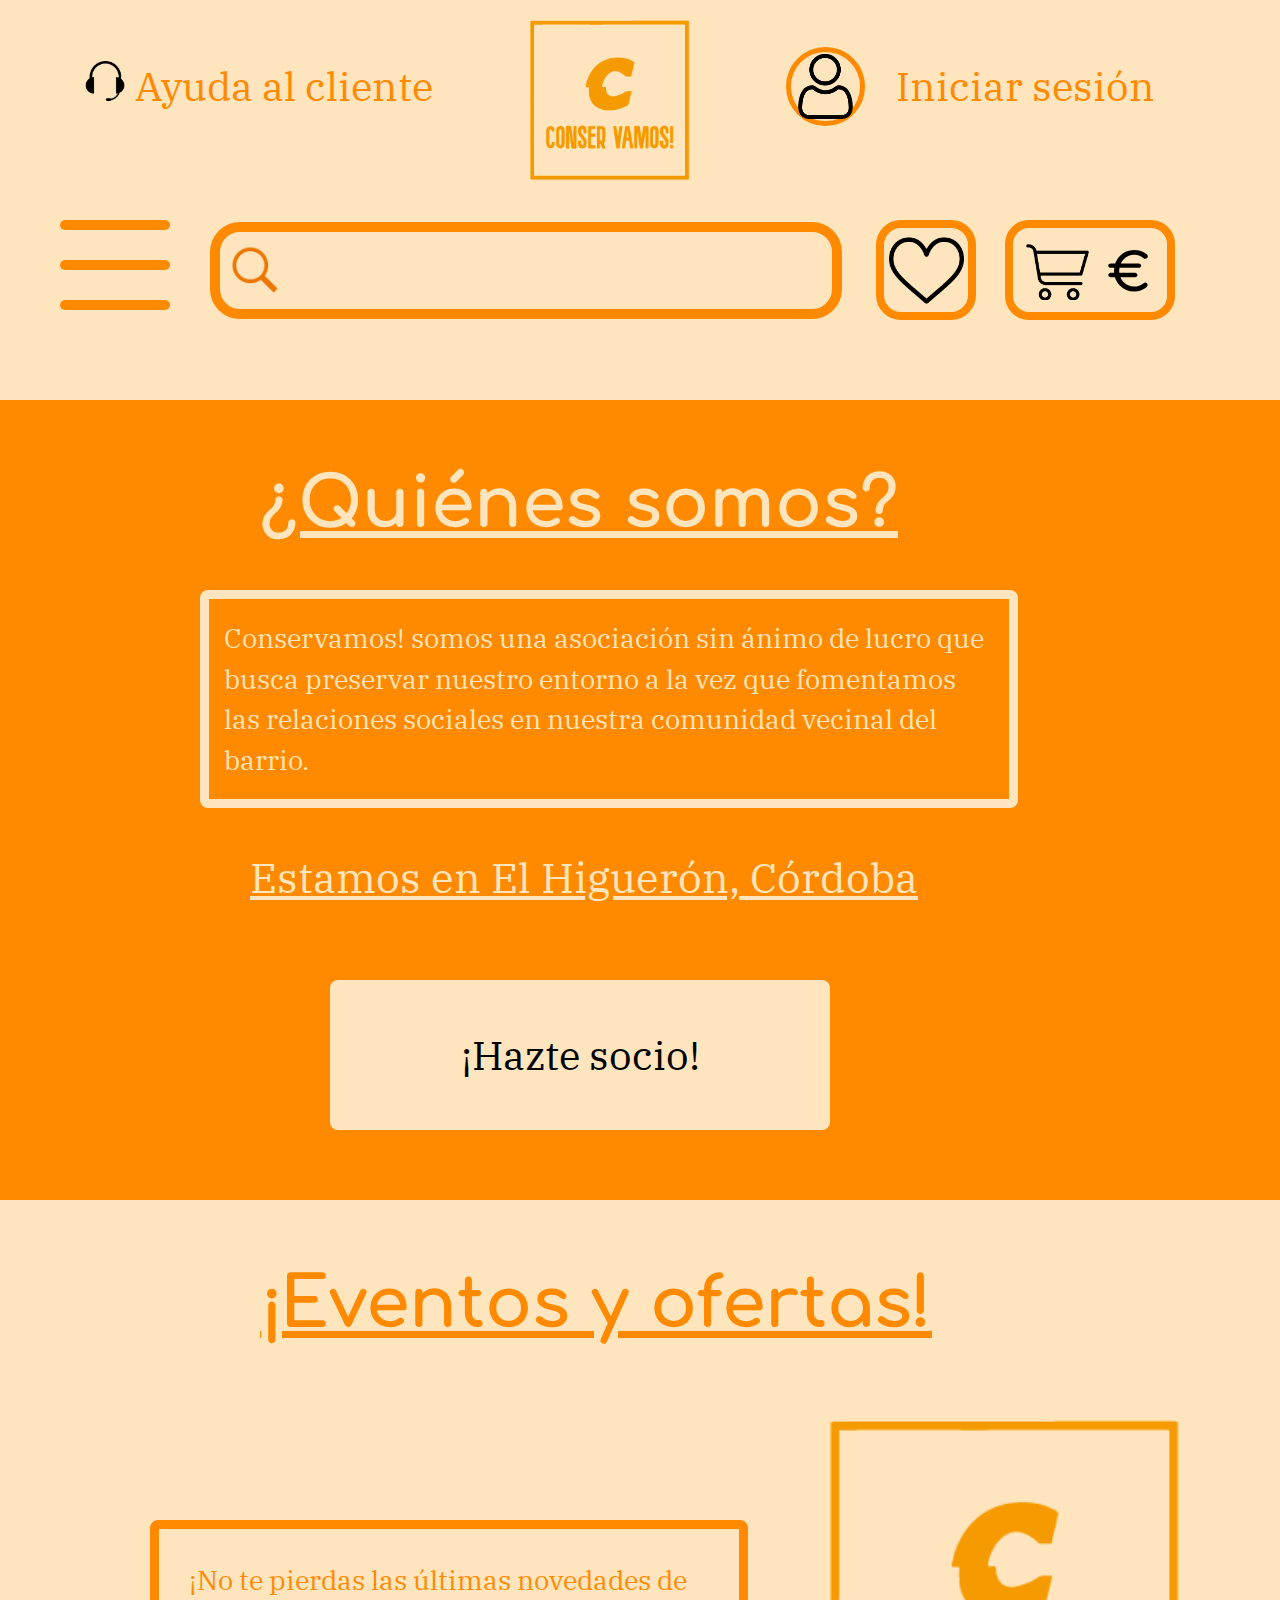
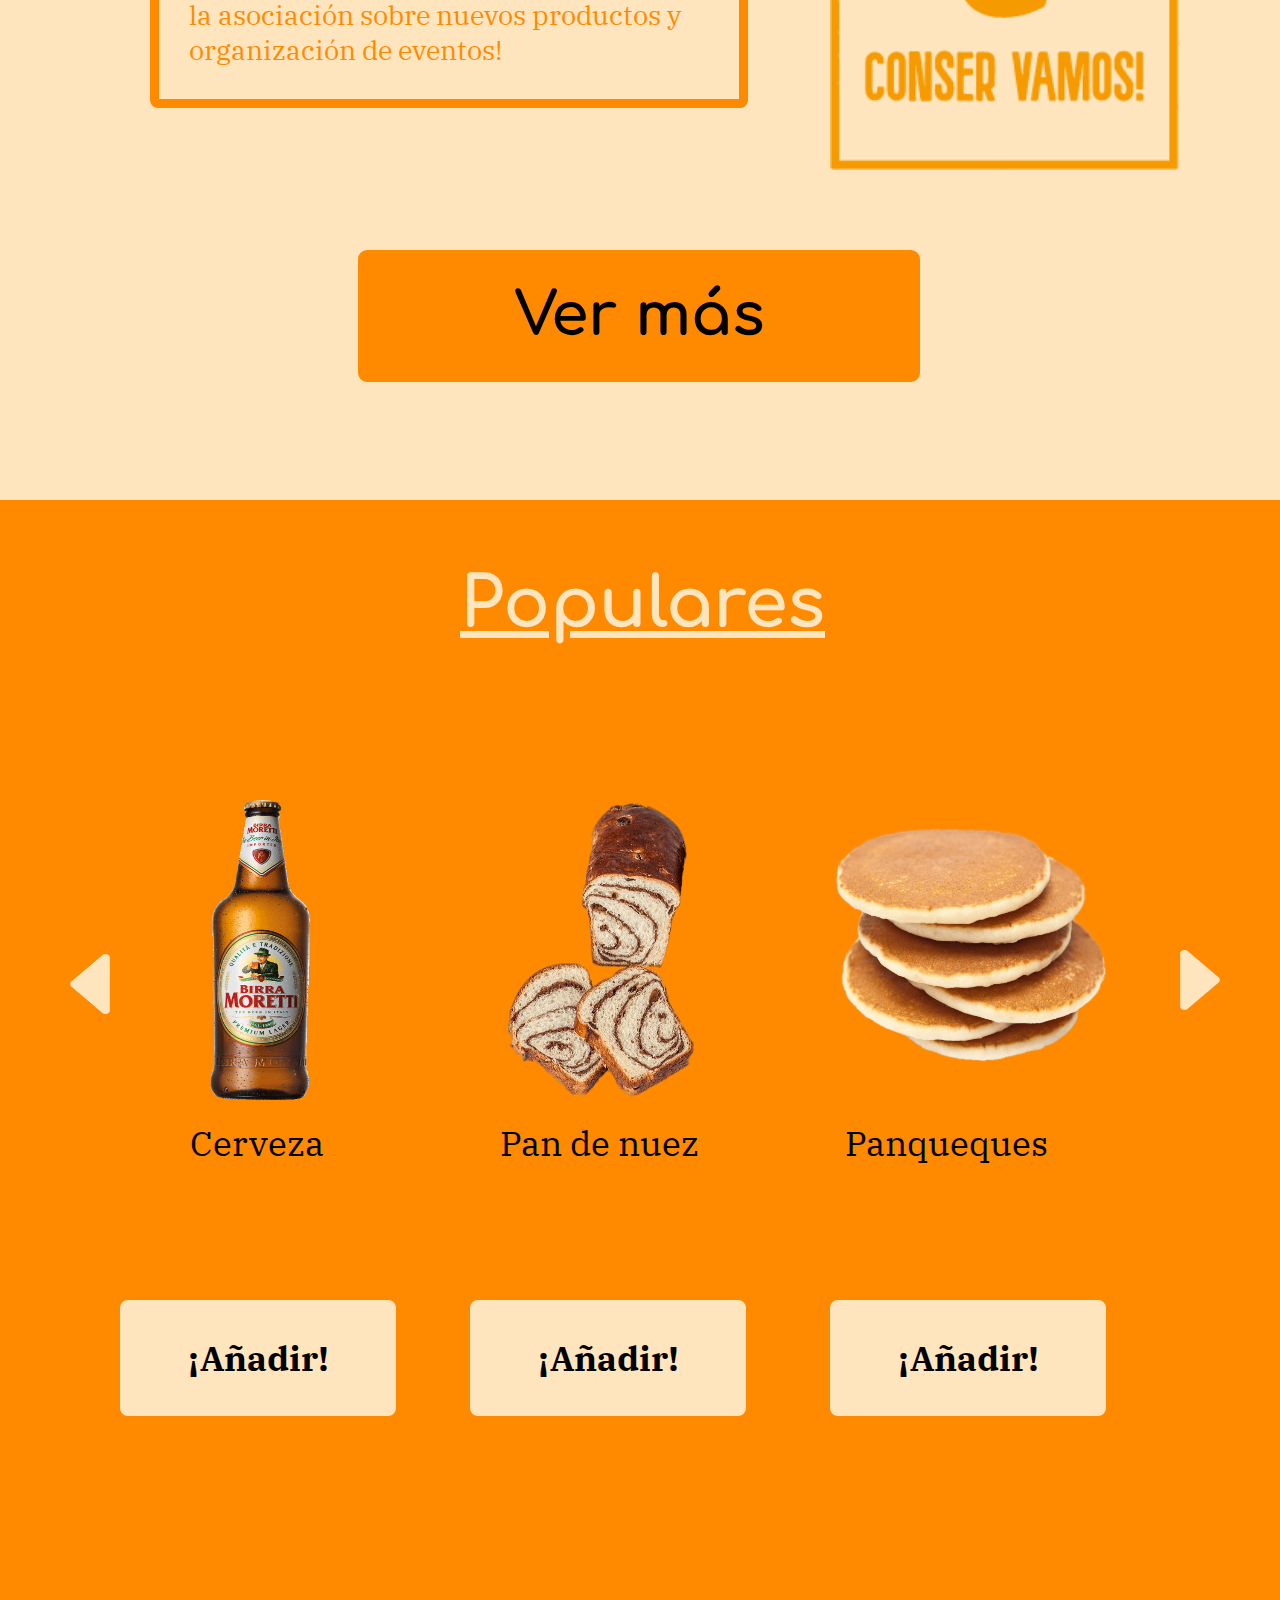
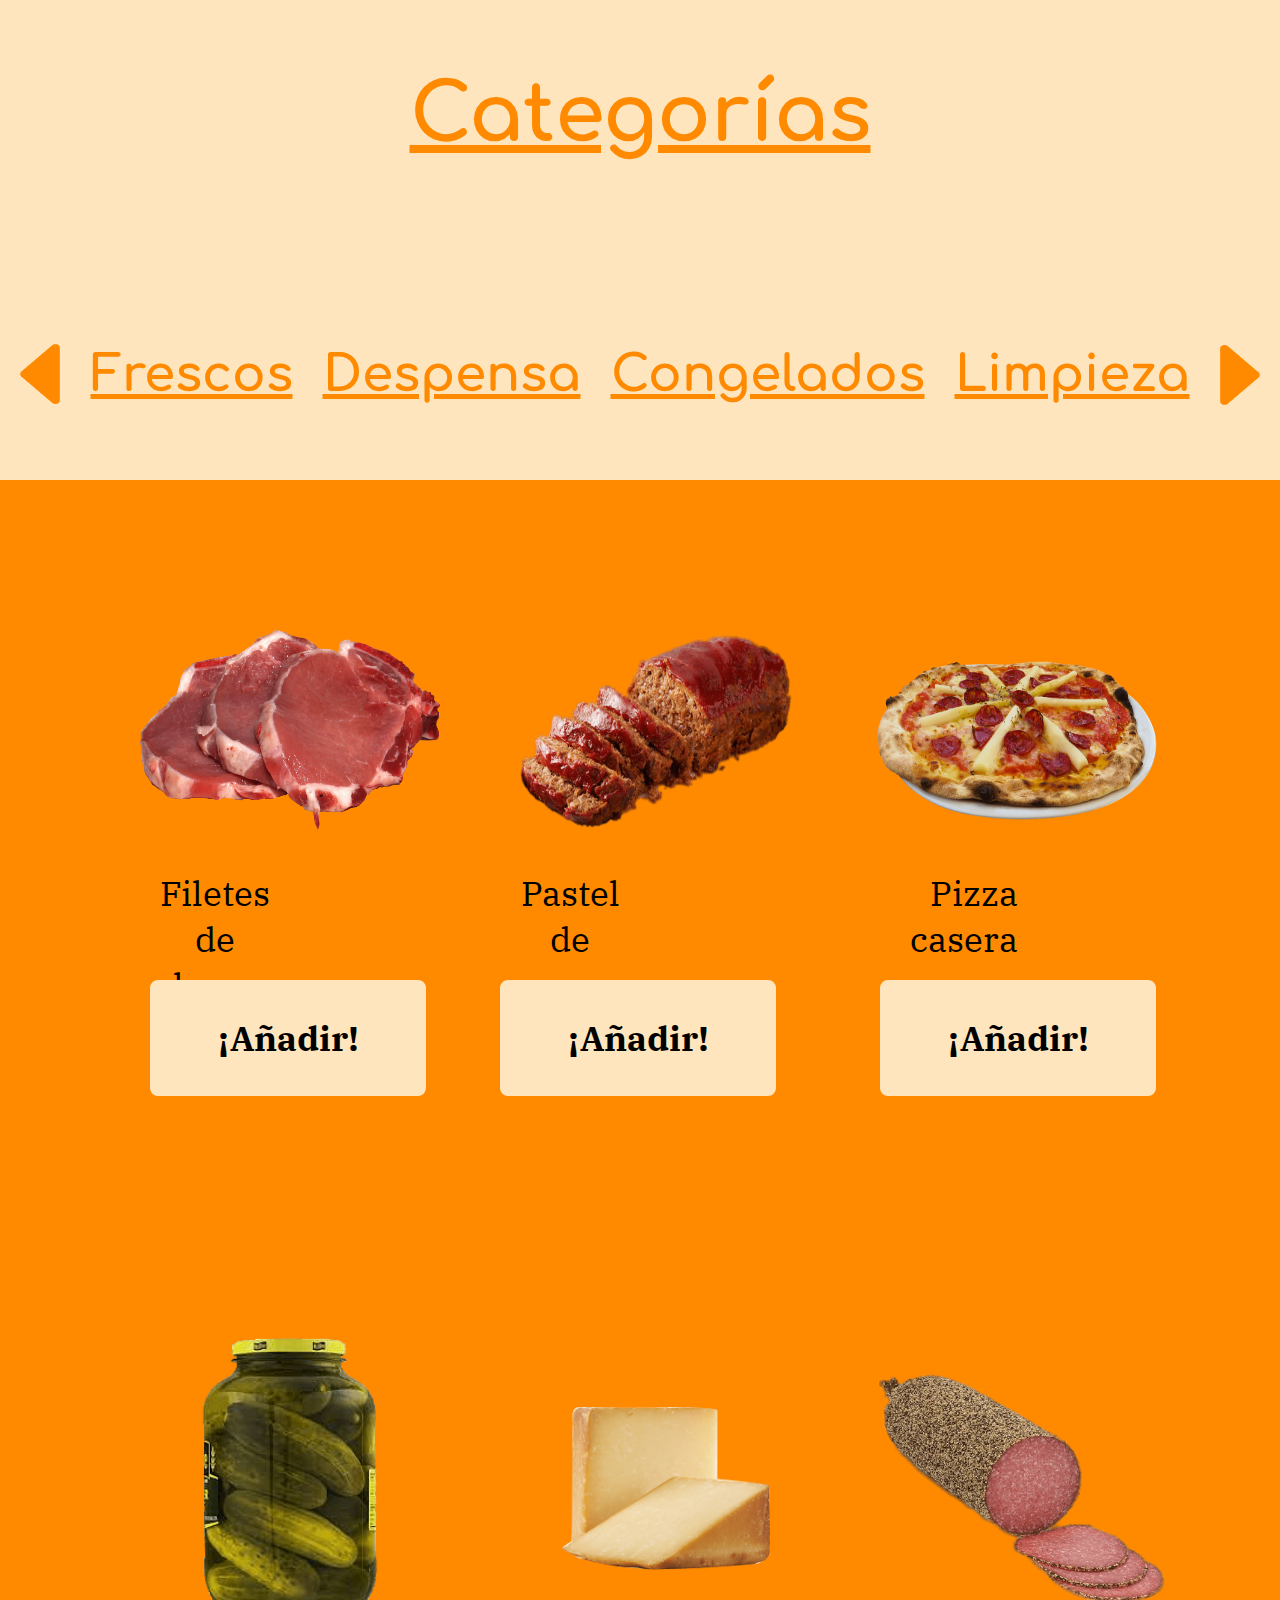
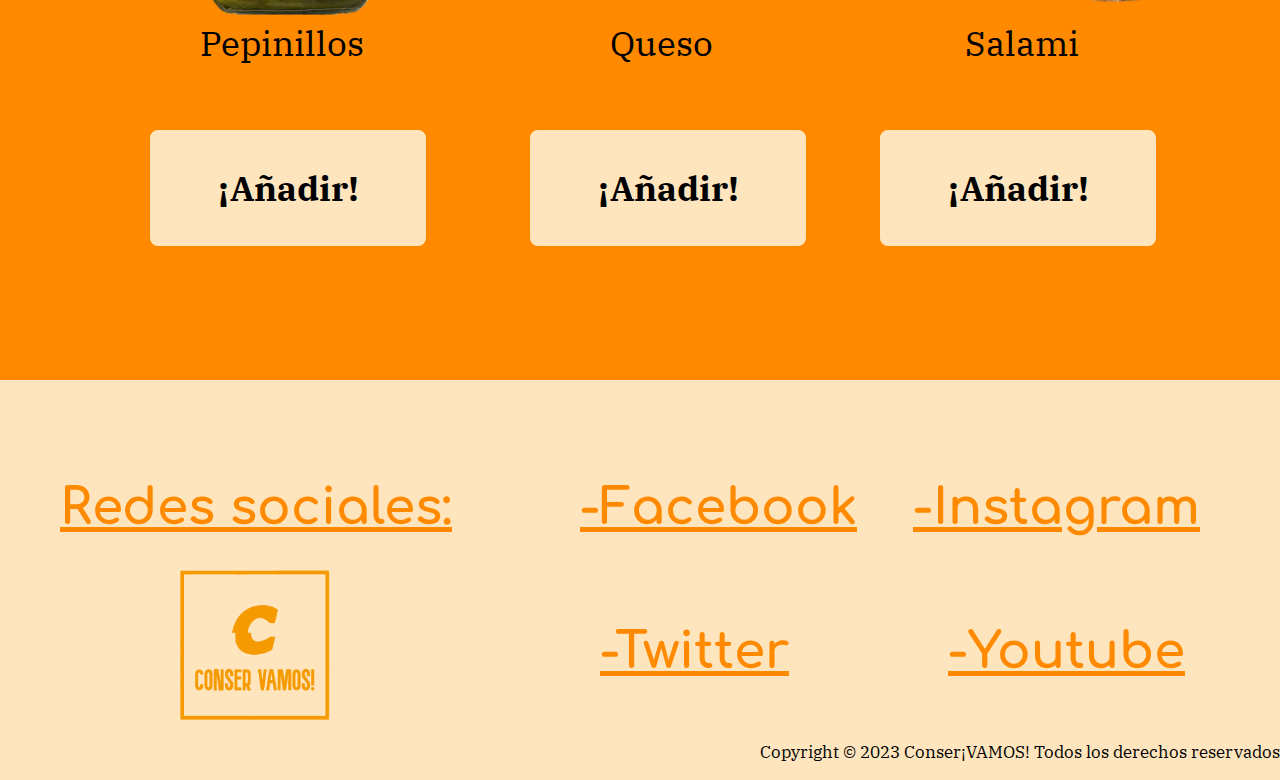
<file: Proyecto 1 web/index.html>
<!DOCTYPE html>
<html lang="es">

<head>
  <meta charset="UTF-8">
  <meta name="viewport" content="width=device-width, initial-scale=1.0">
  <link rel="stylesheet" href="css/styles.css">
  <link rel="preconnect" href="https://fonts.gstatic.com">
  <link href="https://fonts.googleapis.com/css2?family=Comfortaa:wght@700&display=swap" rel="stylesheet">
  <link href="https://fonts.googleapis.com/css2?family=IBM+Plex+Serif:wght@700&display=swap" rel="stylesheet">
  <title>Inicio - CONSER VAMOS!</title>
</head>

<body>
  <!-- Contenido de la página index -->

  <div class="header">
      <div class="help-icon">
          <a href="#">
          <img src="images/cascos.png" alt="Icono de ayuda">
          </a>
      </div>

      <div class="help-text">Ayuda al cliente</div>

      <div class="user-icon2">
        <a href="#"></a>
        <img src="images/usuario.png" alt="Icono de usuario">
        
      </div>

      <div class="login-text"><a href="#"> Iniciar sesión</a></div>
</div>

  <div class="lines-container">
    <a href="menu.html">
    <div class="line"></div>
    <div class="line"></div>
    <div class="line"></div>
    <img src="images/logoconsernaranja.png" alt="Logo Naranja" class="logo">
    </a>
  </div>


  <div class="search-box">
    <input type="text" placeholder="">
    <span class="user-icon"></span>
    <span class="heart-icon"></span>
    
    
    <div class="actions-box">
      <a href="cesta.html">
      <span class="action-icon cart"></span>
      <span class="action-icon euro">€</span>   
      </a>   
    </div>

  </div>

  <!--CABEZA-->

  
  <div class="fondo-index-naranja">
  <h2 class="quienes-somos">¿Quiénes somos?</h2>
  
  <div class="cuadro">
    <p>Conservamos! somos una asociación sin ánimo de lucro 
      que busca preservar nuestro entorno a la vez que fomentamos 
      las relaciones sociales en nuestra comunidad vecinal del barrio.</p>
  </div>

  <div class="Higueron">Estamos en El Higuerón, Córdoba</div>
  
  <div class="boton"><a href="serSocio.html">¡Hazte socio!</a></div>

  </div>

    <div class="seccion-ofertas">
      <div class="titulo-ofertas">¡Eventos y ofertas!</div>
      <div class="icono-ofertas"></div>
      <div class="cuadro2">
        <p>¡No te pierdas las últimas novedades 
          de la asociación sobre nuevos productos 
          y organización de eventos!</p>
      </div>
      
      <div class="ver-mas"><a href="catalogo.html"></a>Ver más</div>  

    </div>

  <div class="fondo-index-naranja2">
    <h2 class="populares-tit">Populares</h2>

    <div class="image-container1">
      <img src="images/cerveza.png" alt="Cerveza">
      <span class="image-name1">Cerveza</span>
    </div>
  
    <div class="image-container2">
      <img src="images/dulce.png" alt="Dulce">
      <span class="image-name">Pan de nuez</span>
    </div>
  
    <div class="image-container3">
      <img src="images/tortitas.png" alt="Tortitas">
      <span class="image-name3">Panqueques</span>
    </div>

    <div class="flecha1z">
      <a href="#">
      <img src="images/caretizquierda.png" alt="flecha-izq">
      </a>
    </div>
    <div  class="flecha1d">
      <a href="#">
      <img src="images/caretizquierda.png" alt="flecha-izq">
      </a>
    </div>

    <div  class="Añadir1"><a href="#">¡Añadir!</a></div>
    <div  class="Añadir2"><a href="#">¡Añadir!</a></div>
    <div  class="Añadir3"><a href="#">¡Añadir!</a></div>

    
  </div>


  <div class="seccion-categorias">
    <div class="titulo-ofertas1">Categorías</div>

    <div class="frescosh"><a href="#"></a>Frescos</div>
    <div class="despensah"><a href="#"></a>Despensa</div>
    <div class="congeladosh"><a href="#"></a>Congelados</div>   
    <div class="limpiezah"><a href="#"></a>Limpieza</div>
    
    <div  class="flecha2z">
      <a href="#">
      <img src="images/caretderecha.png" alt="flecha-der"></a>
    </div>
    <div class="flecha2d">
      <a href="#">
      <img src="images/caretderecha.png" alt="flecha-der"></a>
    </div>
  </div>




<div class="fondo-index-naranja3">

  <div class="image-frescos4">

    <img src="images/lomo.png" alt="lomo">
    <span class="image-name4">Filetes de lomo</span>

  </div>

  <div class="image-frescos5">

    <img src="images/pastelcarne.png" alt="pcarne">
    <span class="image-name5">Pastel de carne</span>

  </div>

  <div class="image-frescos6">

    <img src="images/pizza2.png" alt="pizza2">
    <span class="image-name6">Pizza casera</span>

  </div>
  <div class="Añadir4"><a href="#"></a>¡Añadir!</div>
  <div class="Añadir5"><a href="#"></a>¡Añadir!</div>
  <div class="Añadir6"><a href="#"></a>¡Añadir!</div>

<!---->


  <div class="image-frescos7">

    <img src="images/pepinillos.png" alt="pepinillos">
    <span class="image-name7">Pepinillos</span>

  </div>

  <div class="image-frescos8">

    <img src="images/queso.png" alt="queso">
    <span class="image-name8">Queso</span>

  </div>

  <div class="image-frescos9">

    <img src="images/salami.png" alt="salami">
    <span class="image-name9">Salami</span>
  </div>
  <div class="Añadir7"><a href="#"></a>¡Añadir!</div>
  <div class="Añadir8"><a href="#"></a>¡Añadir!</div>
  <div class="Añadir9"><a href="#"></a>¡Añadir!</div>
</div>


<div class="redes-sociales">

  <div class="redesizq">

      <div class="titulo-redes-soc">Redes sociales:</div>

      <img src="images/logoconsernaranja.png" alt="logo-naranja">

  </div>
  <div class="redesder">

      <div  class="red1"><a href="#">-Facebook</a></div>
      <div  class="red2"><a href="#">-Instagram</a></div>
      <div  class="red3"><a href="#">-Twitter</a></div>
      <div  class="red4"><a href="#">-Youtube</a></div>

      </div>

      <p class="copyright">
        Copyright © 2023 Conser¡VAMOS! Todos los derechos reservados
      </p>

</div>




    <div class="seccion-favoritos">
      <div class="titulo-favoritos">Favoritos</div>
      <div class="imagen-leche"></div>
      <div class="texto-leche">Leche entera</div>
      <div class="botonAñadir1"><a href="#">¡Añadir!</a></div>
      <div class="flecha-izquierda"></div>
      <div class="flecha-derecha"></div>
    </div>

    <div class="seccion-destacados">
      <div class="titulo-destacados">Destacados</div>
      <div class="imagen-cerveza"></div>
      <div class="texto-cerveza">Cerveza</div>
      <div class="botonAñadir2"><a href="#">¡Añadir!</a></div>
      <div class="flecha-izquierda2"></div>
      <div class="flecha-derecha2"></div>
    </div>

    <div class="seccion-frescos">
      <div class="titulo-frescos">Frescos</div>
      <div class="imagen-lomo"></div>
      <div class="texto-lomo">Filetes de lomo</div>
      <div class="botonAñadir1"><a href="#">¡Añadir!</a></div>
      <div class="flecha-izquierda1"></div>
      <div class="flecha-derecha1"></div>
    </div>



  
</body>

</html>
</file>
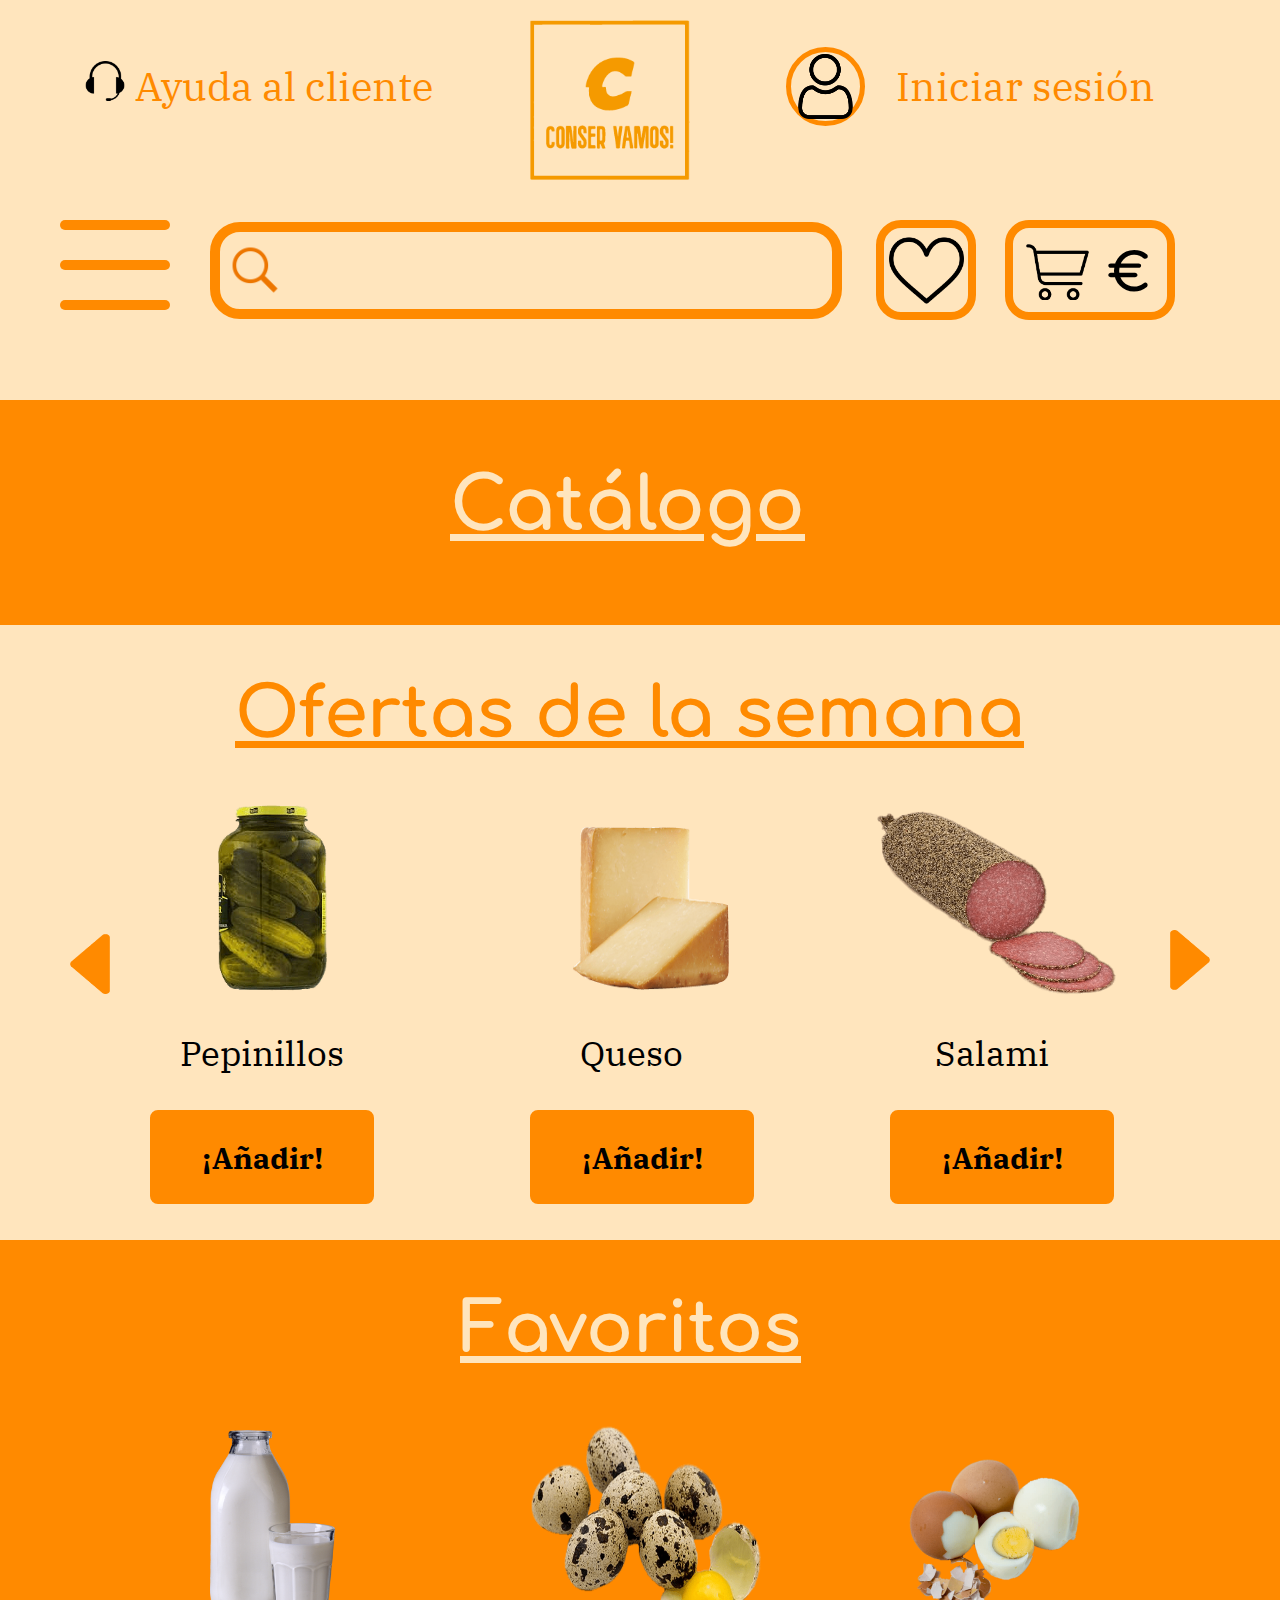
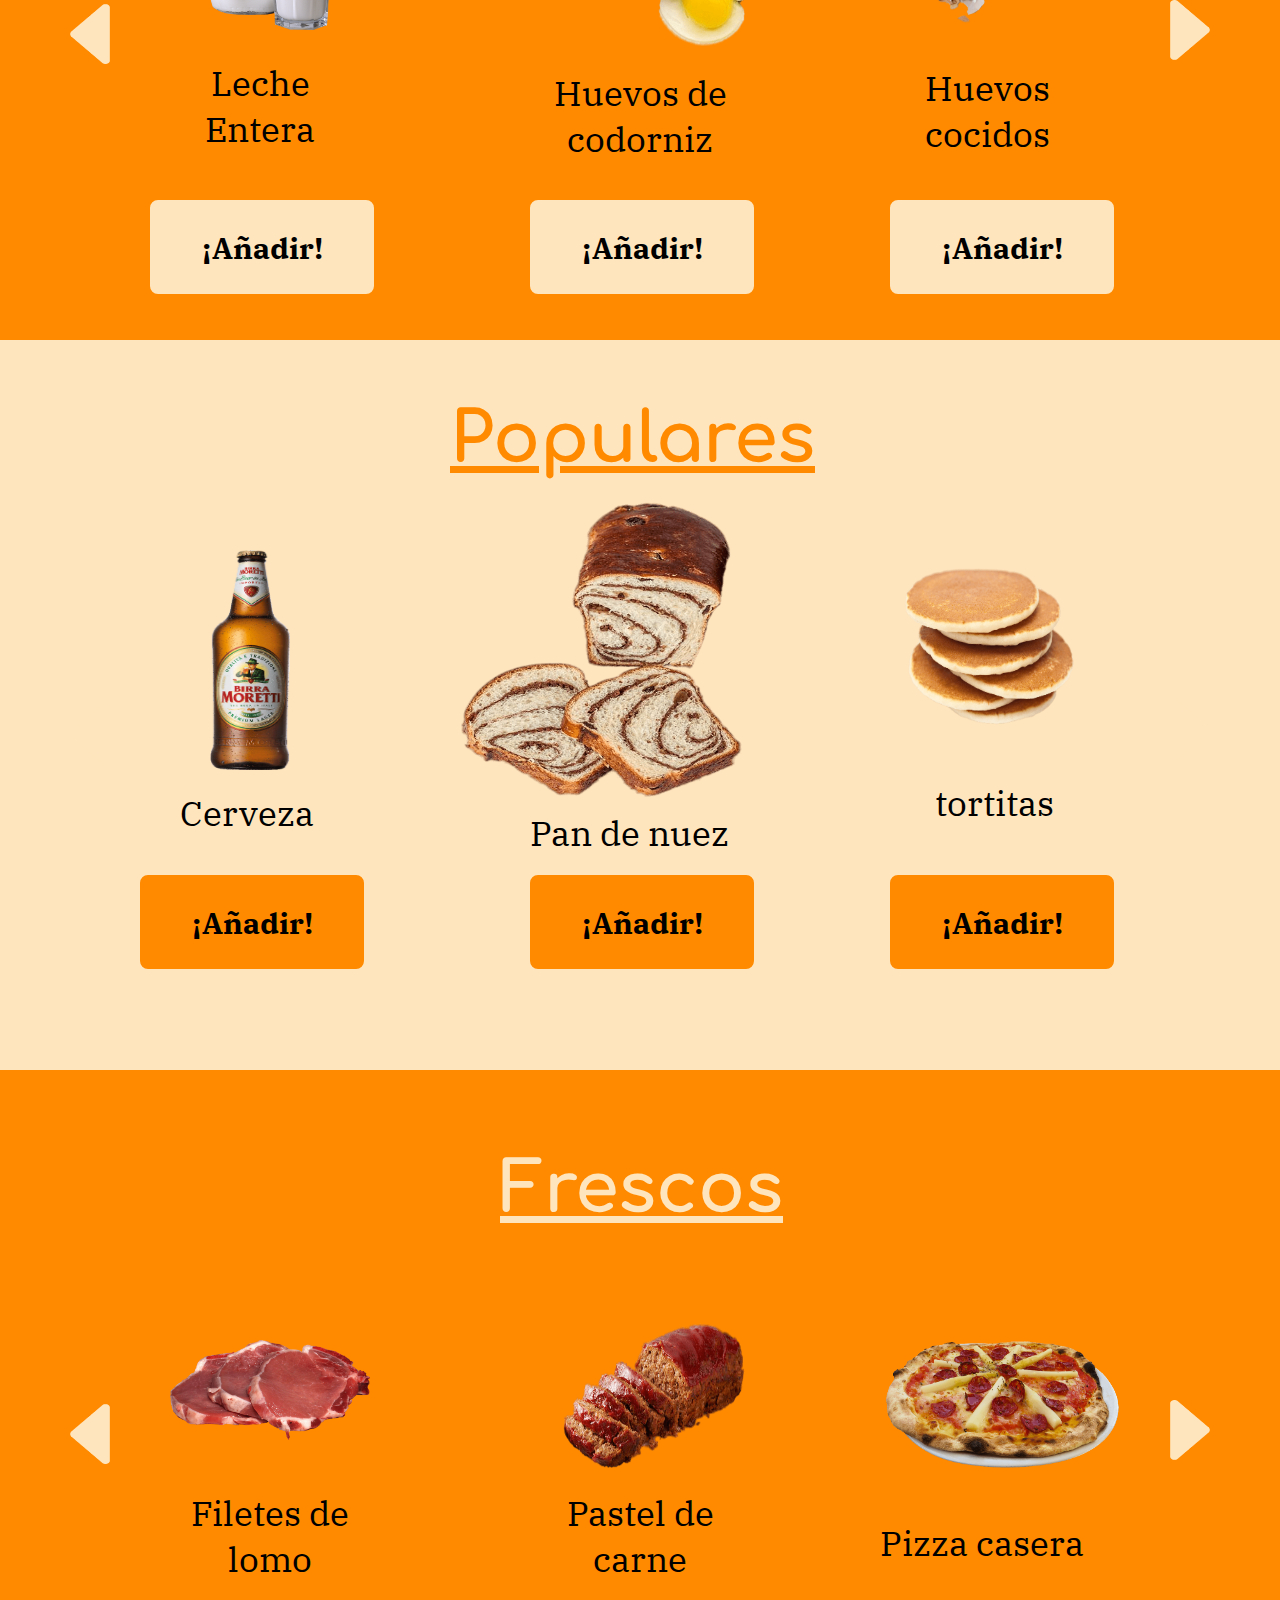
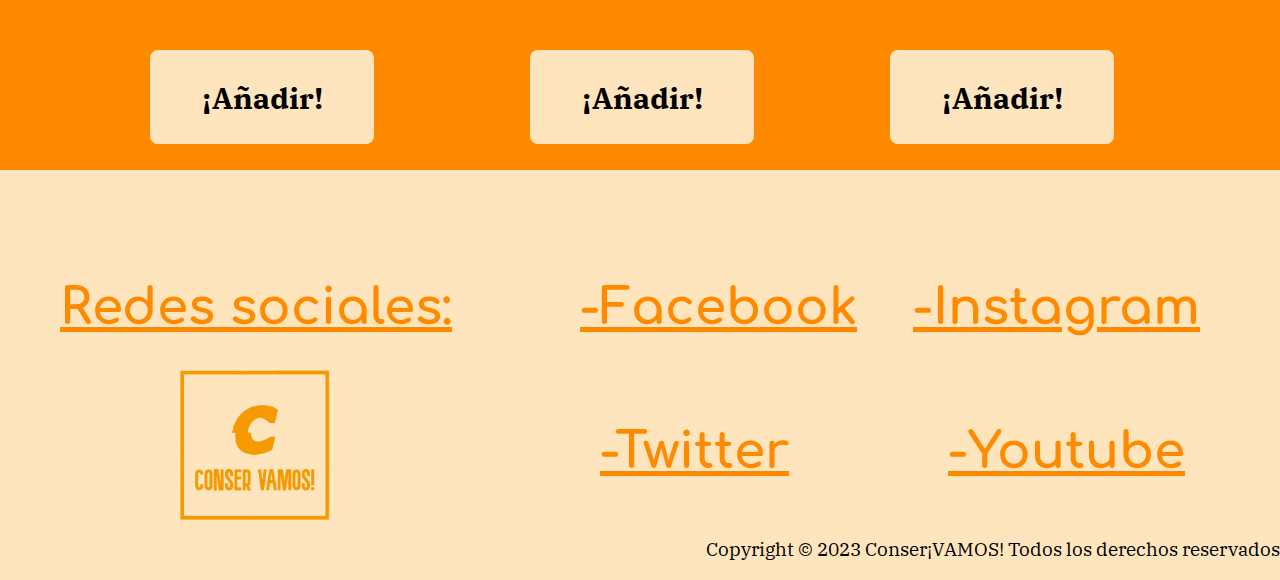
<file: Proyecto 1 web/catalogo.html>
<!DOCTYPE html>
<html lang="es">

<head>
    <meta charset="UTF-8">
    <meta name="viewport" content="width=device-width, initial-scale=1.0">
    <link rel="stylesheet" href="css/styles.css">
    <link rel="preconnect" href="https://fonts.gstatic.com">
    <link href="https://fonts.googleapis.com/css2?family=Comfortaa:wght@700&display=swap" rel="stylesheet">
    <link href="https://fonts.googleapis.com/css2?family=IBM+Plex+Serif:wght@700&display=swap" rel="stylesheet">
    <title>Catálogo - CONSER VAMOS!</title>
</head>

<body>
  <!-- Contenido de la página catálogo -->
  <div class="header">
    <div class="help-icon">
        <a href="#">
        <img src="images/cascos.png" alt="Icono de ayuda">
        </a>
    </div>

    <div class="help-text">Ayuda al cliente</div>

    <div class="user-icon2">
      
      <img src="images/usuario.png" alt="Icono de usuario">
      
    </div>

    <div class="login-text"><a href="#"> Iniciar sesión</a></div>
</div>

<div class="lines-container">
  <a href="menu.html">
  <div class="line"></div>
  <div class="line"></div>
  <div class="line"></div>
  <img src="images/logoconsernaranja.png" alt="Logo Naranja" class="logo">
  </a>
</div>


<div class="search-box">
  <input type="text" placeholder="">
  <span class="user-icon"></span>
  <span class="heart-icon"></span>
  
  
  <div class="actions-box">
    <a href="cesta.html">
    <span class="action-icon cart"></span>
    <span class="action-icon euro">€</span>   
    </a>   
  </div>

</div>

<!-- HASTA AQUI HEADER -->

<div class="pagina-catalogo">
    <div class="fondo-titulo-catalogo">
      <h2 class="titulo-catalogo">Catálogo</h2>
    </div>

    <div class="fondo-catalogo1"></div>

    <h2 class="populares-tit2">Ofertas de la semana</h2>


    <div class="image-container10">
      <img src="images/pepinillos.png" alt="Cerveza">
      <span class="image-name10">Pepinillos</span>
    </div>

    <div class="image-container11">
      <img src="images/queso.png" alt="Dulce">
      <span class="image-name11">Queso</span>
    </div>

    <div class="image-container12">
      <img src="images/salami.png" alt="Tortitas">
      <span class="image-name12">Salami</span>
    </div>


    <div class="flecha3z">
      <a href="#"><img src="images/caretderecha.png" alt="card"></a>
    </div>
    <div class="flecha3d"><a href="#">
      <img src="images/caretderecha.png" alt="card"></a>
    </div>


    <div class="botonAñadir10"><a href="#">¡Añadir!</a></div>
    <div class="botonAñadir11"><a href="#">¡Añadir!</a></div>
    <div class="botonAñadir12"><a href="#">¡Añadir!</a></div>

    <!----><!----><!----><!----><!----><!----><!----><!----><!---->

    <div class="fondo-catalogo2"></div>

    <h2 class="populares-tit3">Favoritos</h2>


    <div class="image-container13">
      <img src="images/leche.png" alt="Cerveza">
      <span class="image-name13">Leche Entera</span>
    </div>

    <div class="image-container14">
      <img src="images/huevos2.png" alt="Dulce">
      <span class="image-name14">Huevos de codorniz</span>
    </div>

    <div class="image-container15">
      <img src="images/huevos.png" alt="Tortitas">
      <span class="image-name15">Huevos cocidos</span>
    </div>


    <div class="flecha4z"><a href="#">
      <img  src="images/caretizquierda.png" alt="carz"></a>
    </div>
    <div class="flecha4d"><a href="#">
      <img  src="images/caretizquierda.png" alt="carz"></a>
    </div>


    <div  class="botonAñadir13"><a href="#">¡Añadir!</a></div>
    <div class="botonAñadir14"><a href="#">¡Añadir!</a></div>
    <div  class="botonAñadir15"><a href="#">¡Añadir!</a></div>


    <!----><!----><!----><!----><!----><!----><!----><!----><!---->

    <div class="fondo-catalogo3"></div>

    <h2 class="populares-tit4">Populares</h2>


    <div class="image-container16">
      <img src="images/cerveza.png" alt="Cerveza">
      <span class="image-name16">Cerveza</span>
    </div>

    <div class="image-container17">
      <img src="images/dulce.png" alt="Dulce">
      <span class="image-name17">Pan de nuez</span>
    </div>

    <div class="image-container18">
      <img src="images/tortitas.png" alt="Tortitas">
      <span class="image-name18">tortitas</span>
    </div>


    <div class="flecha5z"><a href="#">
      <img  src="images/caretizquierda.png" alt="carz"></a>
    </div>
    <div class="flecha5d"><a href="#">
      <img  src="images/caretizquierda.png" alt="carz"></a>
    </div>


    <div  class="botonAñadir16"><a href="#">¡Añadir!</a></div>
    <div class="botonAñadir17"><a href="#">¡Añadir!</a></div>
    <div  class="botonAñadir18"><a href="#">¡Añadir!</a></div>


    <!----><!----><!----><!----><!----><!----><!----><!----><!---->

    <div class="fondo-catalogo4"></div>

    <h2 class="populares-tit5">Frescos</h2>


    <div class="image-container19">
      <img src="images/lomo.png" alt="Cerveza">
      <span class="image-name19">Filetes de lomo</span>
    </div>

    <div class="image-container20">
      <img src="images/pastelcarne.png" alt="Dulce">
      <span class="image-name20">Pastel de carne</span>
    </div>

    <div class="image-container21">
      <img src="images/pizza2.png" alt="Tortitas">
      <span class="image-name21">Pizza casera</span>
    </div>


    <div class="flecha6z"><a href="#">
      <img  src="images/caretizquierda.png" alt="carz"></a>
    </div>
    <div class="flecha6d"><a href="#">
      <img  src="images/caretizquierda.png" alt="carz"></a>
    </div>


    <div  class="botonAñadir19"><a href="#">¡Añadir!</a></div>
    <div class="botonAñadir20"><a href="#">¡Añadir!</a></div>
    <div  class="botonAñadir21"><a href="#">¡Añadir!</a></div>



    <div class="redes-sociales3">

      <div class="redesizq">

          <div class="titulo-redes-soc">Redes sociales:</div>

          <img src="images/logoconsernaranja.png" alt="logo-naranja">

      </div>
        <div class="redesder">

        <div  class="red1"><a href="#">-Facebook</a></div>
        <div  class="red2"><a href="#">-Instagram</a></div>
        <div  class="red3"><a href="#">-Twitter</a></div>
        <div  class="red4"><a href="#">-Youtube</a></div>

        </div>

        <p class="copyright">
          Copyright © 2023 Conser¡VAMOS! Todos los derechos reservados
        </p>

    </div>


</div>













  <div class="seccion-ofertas2">
    <div class="ofertas">Ofertas</div>
    <div class="imagen-leche2"></div>
    <div class="texto-leche2">Cerveza</div>
    <div  class="botonAñadir3"><a href="#">¡Añadir!</a></div>
    <div  class="flecha-izquierda3"><a href="#"></a></div>
    <div  class="flecha-derecha3"><a href="#"></a></div>
  </div>

  <div class="seccion-favoritos2">
    <div class="favoritos">Favoritos</div>
    <div class="imagen-leche3"></div>
    <div class="texto-leche3">Leche Entera</div>
    <div class="botonAñadir4"><a href="#">¡Añadir!</a></div>
    <div  class="flecha-izquierda4"><a href="#"></a></div>
    <div  class="flecha-derecha4"><a href="#"></a></div>
  </div>

  <div class="seccion-populares">
    <div class="populares">Populares</div>
    <div class="imagen-caramelo"></div>
    <div class="texto-caramelo">Caramelo de Fresa</div>
    <div class="botonAñadir5"><a href="#">¡Añadir!</a></div>
    <div  class="flecha-izquierda5"><a href="#"></a></div>
    <div  class="flecha-derecha5"><a href="#"></a></div>
  </div>

  <div class="seccion-frescos2">
    <div class="frescos2">Favoritos</div>
    <div class="imagen-lomo2"></div>
    <div class="texto-leche4">Filetes de lomo</div>
    <div  class="botonAñadir4"><a href="#">¡Añadir!</a></div>
    <div  class="flecha-izquierda4"><a href="#"></a></div>
    <div  class="flecha-derecha4"><a href="#"></a></div>
  </div>

  <div class="seccion-despensa">
    <div class="despensa">Despensa</div>
    <div class="imagen-patatas"></div>
    <div class="texto-patatas">Patatas</div>
    <div  class="botonAñadir5"><a href="#">¡Añadir!</a></div>
    <div  class="flecha-izquierda5"><a href="#"></a></div>
    <div  class="flecha-derecha5"><a href="#"></a></div>
  </div>

  <div class="seccion-congelados">
    <div class="congelados">Congelados</div>
    <div class="imagen-pizza1"></div>
    <div class="texto-pizza1">Pizza congelada</div>
    <div  class="botonAñadir4"><a href="#">¡Añadir!</a></div>
    <div  class="flecha-izquierda4"><a href="#"></a></div>
    <div  class="flecha-derecha4"><a href="#"></a></div>
  </div>




</body>

</html>
</file>
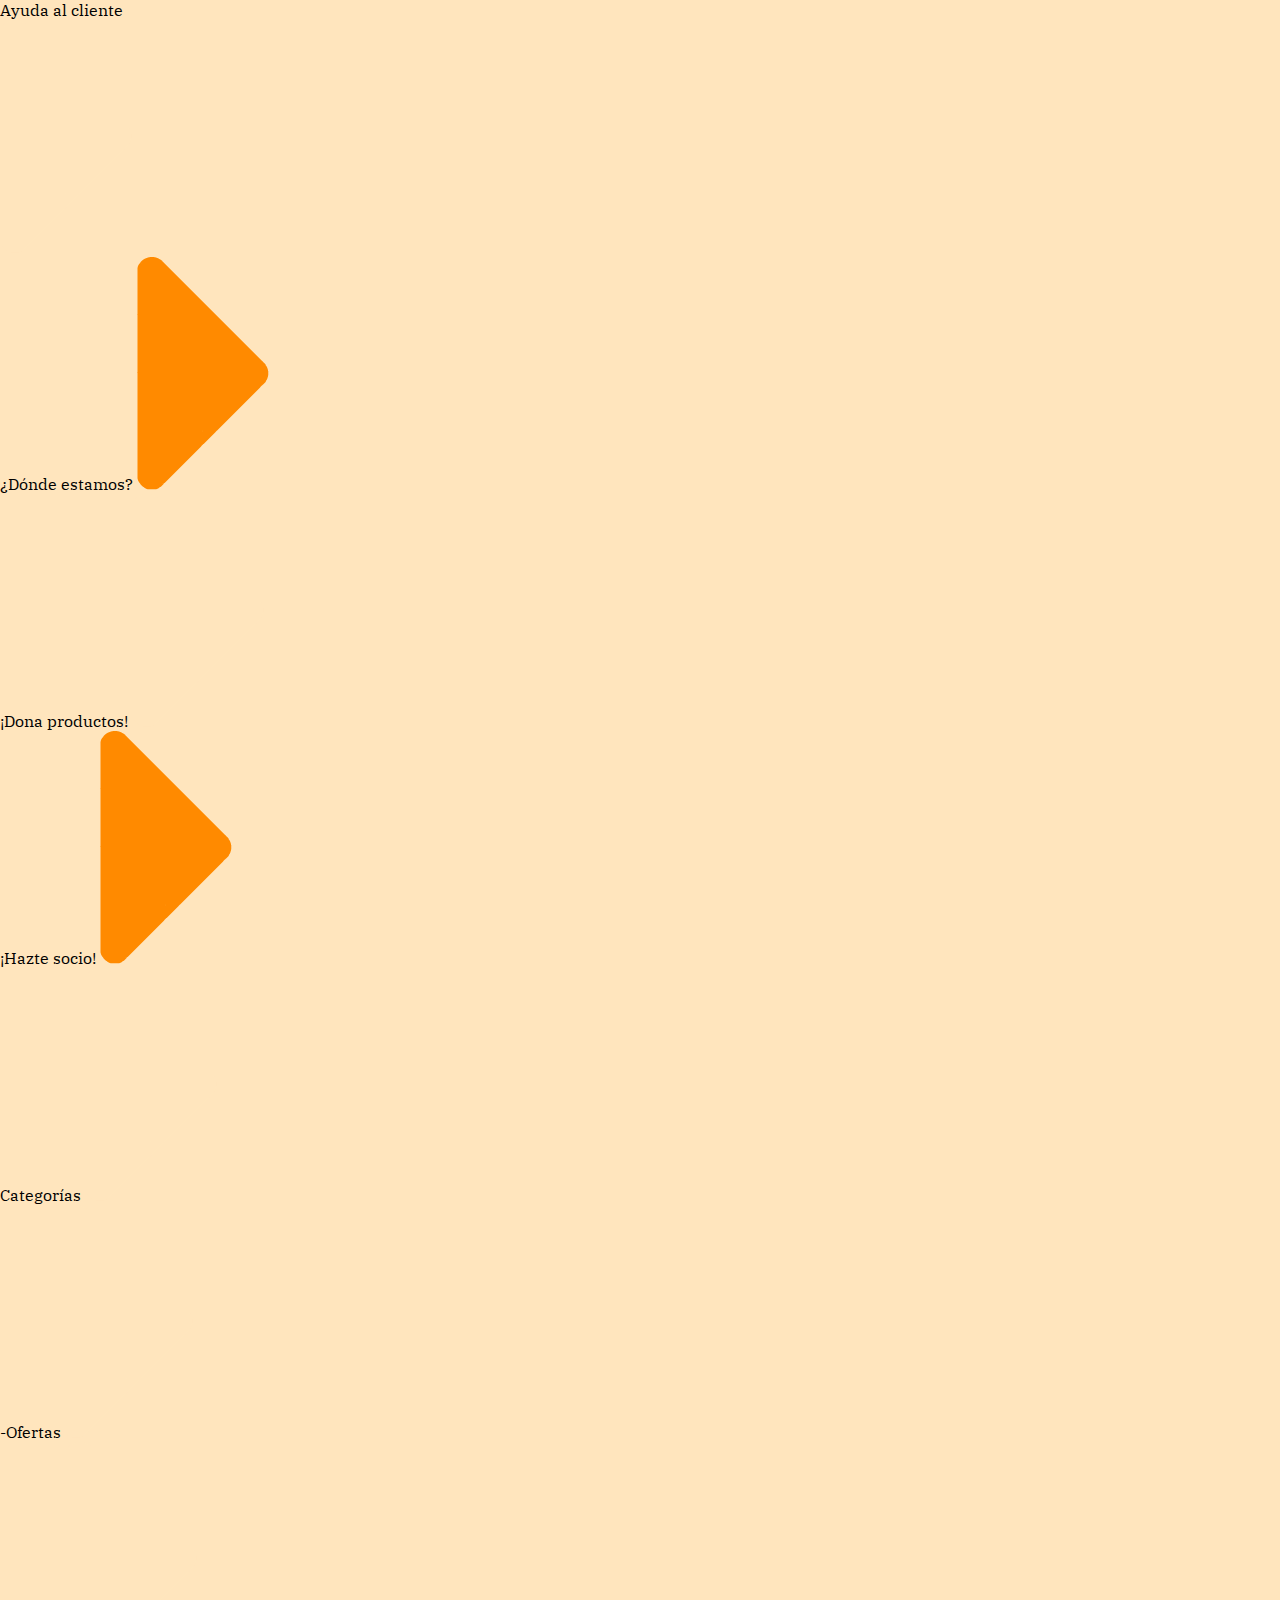
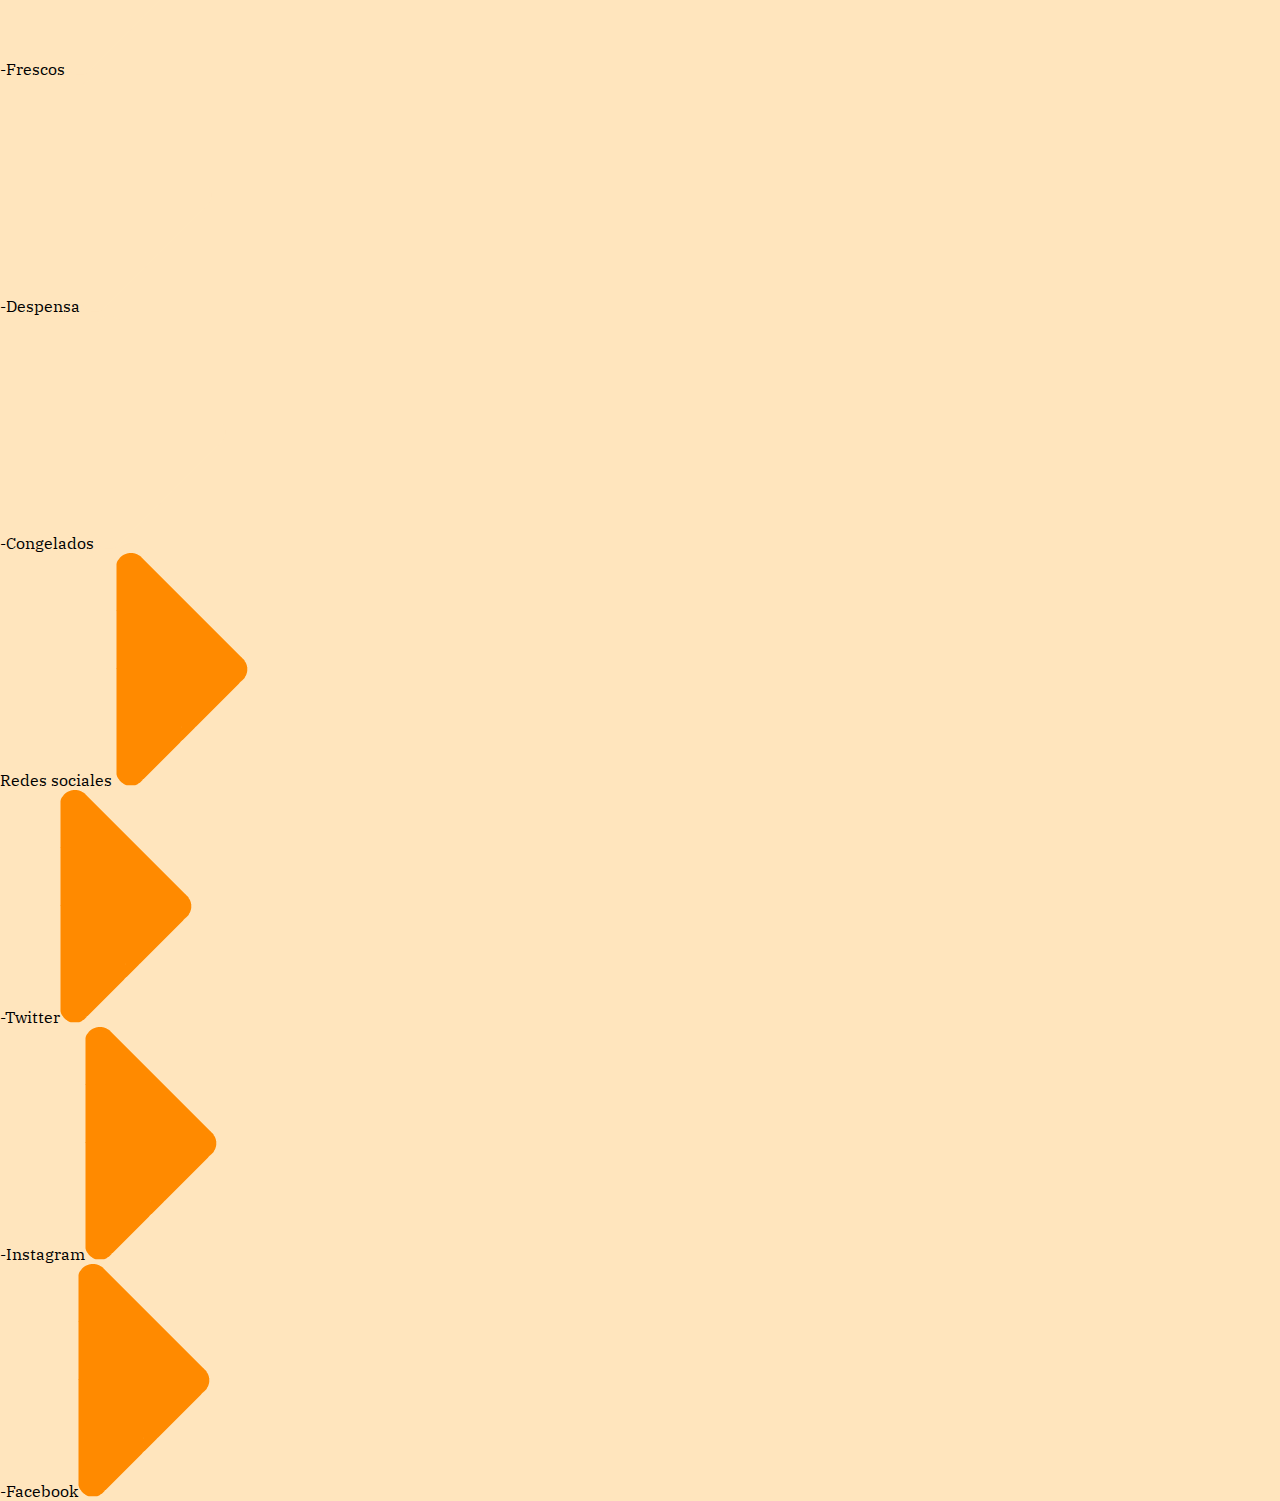
<file: Proyecto 1 web/menu.html>
<!DOCTYPE html>
<html lang="es">

<head>
  <meta charset="UTF-8">
  <meta name="viewport" content="width=device-width, initial-scale=1.0">
  <link rel="stylesheet" href="css/styles.css">
  <link rel="preconnect" href="https://fonts.gstatic.com">
  <link href="https://fonts.googleapis.com/css2?family=Comfortaa:wght@700&display=swap" rel="stylesheet">
  <link href="https://fonts.googleapis.com/css2?family=IBM+Plex+Serif:wght@700&display=swap" rel="stylesheet">
  <title>Menu - CONSER VAMOS!</title>
</head>

<body>

  <div class="menu-container">
    <a href="#">
    <div class="menu-item">Ayuda al cliente </div>
    <img class="menu-arrow" src="images/caretizquierda.png" alt="carz">
    </a>
  </div>

    <div class="menu-item"><a href="#">¿Dónde estamos?</a>
      <img class="menu-arrow" src="images/caretderecha.png" alt="card">
    
    </div>

    <div class="menu-item"><a href="#">¡Dona productos!</a>
    <img class="menu-arrow" src="images/caretizquierda.png" alt="carz">
    </div>

    <div class="menu-item"><a href="serSocio.html">¡Hazte socio!</a>
      <img class="menu-arrow" src="images/caretderecha.png" alt="card">
    </div>
      
    <div class="menu-item"><a href="catalogo.html">Categorías</a>
    <img class="menu-arrow1" src="images/caretizquierda.png" alt="carz">
      
    </div>
      <div class="menu-item2"><a href="#">-Ofertas</a><img class="menu-arrow2" src="images/caretizquierda.png" alt="carz"></div>
      <div class="menu-item2"><a href="#">-Frescos</a><img class="menu-arrow2" src="images/caretizquierda.png" alt="carz"></div>
      <div class="menu-item2"><a href="#">-Despensa</a><img class="menu-arrow2" src="images/caretizquierda.png" alt="carz"></div>
      <div class="menu-item2"><a href="#">-Congelados</a><img class="menu-arrow2" src="images/caretizquierda.png" alt="carz"></div>


    <div class="menu-item">Redes sociales
      <img class="menu-arrow1" src="images/caretderecha.png" alt="card">
    </div>

    <div class="menu-item3"><a href="#">-Twitter</a><img class="menu-arrow2" src="images/caretderecha.png" alt="card"></div>
    <div class="menu-item3"><a href="#">-Instagram</a><img class="menu-arrow2" src="images/caretderecha.png" alt="card" ></div>
    <div class="menu-item3"><a href="#">-Facebook</a><img class="menu-arrow2" src="images/caretderecha.png" alt="card"></div>

 
</body>

</html>
</file>
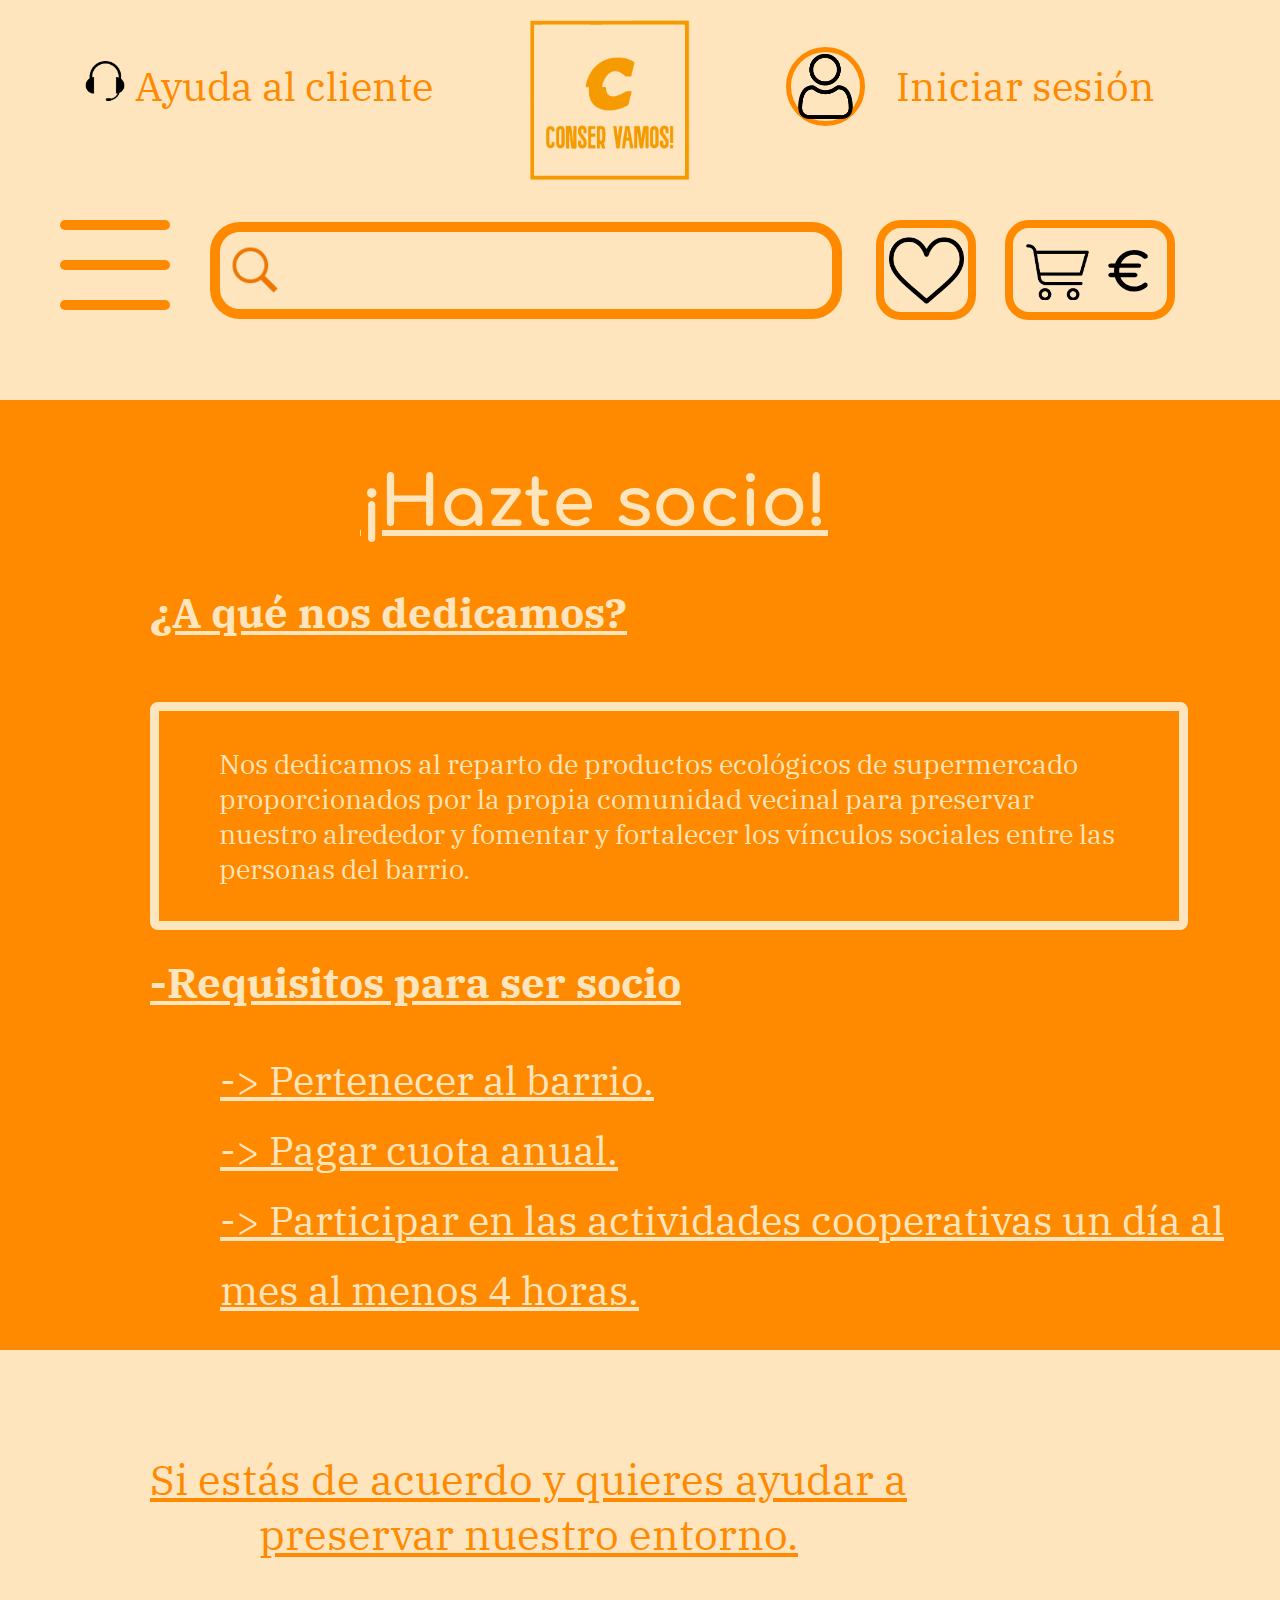
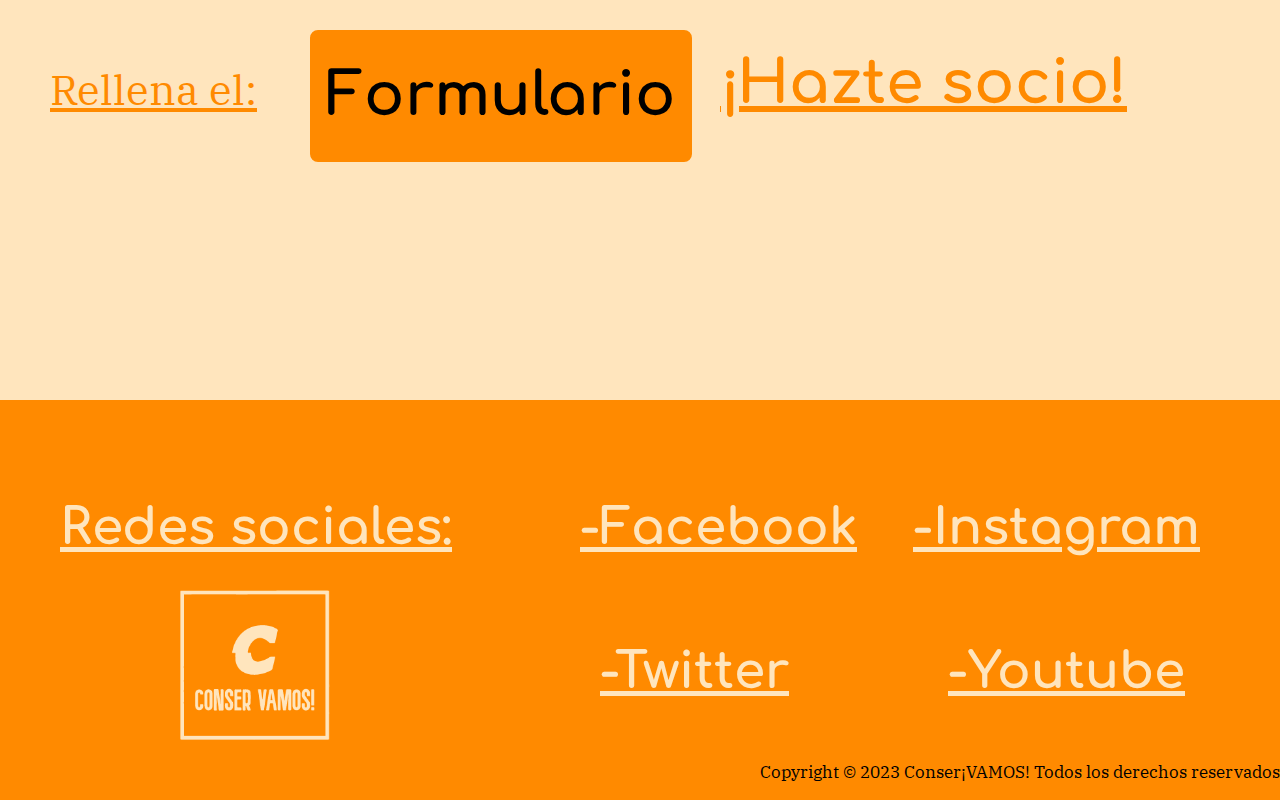
<file: Proyecto 1 web/serSocio.html>
<!DOCTYPE html>
<html lang="es">

<head>
    <meta charset="UTF-8">
    <meta name="viewport" content="width=device-width, initial-scale=1.0">
    <link rel="stylesheet" href="css/styles.css">
    <link rel="preconnect" href="https://fonts.gstatic.com">
    <link href="https://fonts.googleapis.com/css2?family=Comfortaa:wght@700&display=swap" rel="stylesheet">
    <link href="https://fonts.googleapis.com/css2?family=IBM+Plex+Serif:wght@700&display=swap" rel="stylesheet">
    <title>Hazte socio - CONSER VAMOS!</title>
</head>

<body>
  <!-- Contenido de la página serSocio -->

  <div class="header">
    <div class="help-icon">
        <a href="#">
        <img src="images/cascos.png" alt="Icono de ayuda">
        </a>
    </div>

    <div class="help-text">Ayuda al cliente</div>

    <div class="user-icon2">
      
      <img src="images/usuario.png" alt="Icono de usuario">
      
    </div>

    <div class="login-text"><a href="#"> Iniciar sesión</a></div>
</div>

<div class="lines-container">
  <a href="menu.html">
  <div class="line"></div>
  <div class="line"></div>
  <div class="line"></div>
  <img src="images/logoconsernaranja.png" alt="Logo Naranja" class="logo">
  </a>
</div>


<div class="search-box">
  <input type="text" placeholder="">
  <span class="user-icon"></span>
  <span class="heart-icon"></span>
  
  
  <div class="actions-box">
    <a href="cesta.html">
    <span class="action-icon cart"></span>
    <span class="action-icon euro">€</span>   
    </a>   
  </div>

</div>

<!-- HASTA AQUI HEADER -->

<div class="fondo-socio">

  <div>
    <h2 class="hazte-socio">¡Hazte socio!</h2>
  </div>

  <div class="intro">
    <h2 class="titulo-intro">¿A qué nos dedicamos?</h2>
    <div class="recuadro">
      <p class="texto-recuadro">Nos dedicamos al reparto de productos ecológicos de supermercado proporcionados por la propia comunidad vecinal para preservar nuestro alrededor y fomentar y fortalecer los vínculos sociales entre las personas del barrio.</p>
    </div>
  </div>
</div>


  <div class="requisitos-socio">

    <h2 class="titulo-requisitos">-Requisitos para ser socio</h2>

    <ul class="lista-apartados">
      <li class="apartado">-> Pertenecer al barrio.</li>
      <li class="apartado">-> Pagar cuota anual.</li>
      <li class="apartado">-> Participar en las actividades cooperativas un día al mes al menos 4 horas.</li>
    </ul>

  </div>




  <div class="rellenafor">
    <div class="rellenafor-texto">
      <p>Si estás de acuerdo y quieres ayudar a<br>preservar nuestro entorno.</p>
      <p class="rellenafor-texto2">Rellena el:</p>
    </div>

    <div class="rellenafor-recuadro">
      <span class="rellenafor-form"><a href="#">Formulario</a></span>
      <div class="rellenafor-logo"></div>
    </div>

    <div>
      <h2 class="hazte-socio2">¡Hazte socio!</h2>
    </div>

  </div>


  <div class="redes">

      <p class="redes-texto">Estate informado de todas las novedades.</p>

      <ul class="lista-apartados2">
        <li class="redes-apartado"><a href="#">-Twitter</a>
          <div class="redes-apartado-icono"></div>
        </li>
        <li class="redes-apartado"><a href="#">-Instagram</a>
          <div class="redes-apartado-icono"></div>
        </li>
        <li class="redes-apartado"><a href="#">-Facebook</a>
          <div class="redes-apartado-icono"></div>
        </li>
      </ul>

  </div>

  <div class="redes-sociales2">

      <div class="redesizq">
    
          <div class="titulo-redes-soc2">Redes sociales:</div>
    
          <img src="images/logoconserhuevo.png" alt="logo-huevo">
    
      </div>
            <div class="redesder2">
          
            <div class="red1"><a href="#">-Facebook</a></div>
            <div class="red2"><a href="#">-Instagram</a></div>
            <div class="red3"><a href="#">-Twitter</a></div>
            <div class="red4"><a href="#">-Youtube</a></div>
          
            </div>
  
            <p class="copyright">
              Copyright © 2023 Conser¡VAMOS! Todos los derechos reservados
            </p>

  </div>




</body>

</html>
</file>
<file: Proyecto 1 web/css/styles.css>
/* Estilos comunes para todas las versiones */
body {
    font-family: "IBM Plex Serif", serif;
    background-color: #FFE5BD;
    margin: 0;
    padding: 0;

  }

  
  h1, h2, h3, h4, h5, h6 {
    font-family: "Comfortaa", Arial, sans-serif;
    font-weight: bold;
  }
  









  /* Media query para la versión móvil */
  @media screen and (max-width: 320px) {
    /* Estilos específicos para la versión móvil */

        .lines-container {
        position: absolute;
        margin-top: 20px;
        margin-left: 10px;
      }
    
      .line {
        width: 24.02px;
        height: 3px;
        background-color: #FF8A00;
        margin-bottom: 6px;
        border-radius: 5px; 
      }


      .logo {
        position: absolute;
        width: 33px;
        height: 33px;
        top: -5px;
        left: 52px; 
        transform: translateX(-50%);
      }

      .search-box {
        position: absolute;
        top: 15px;
        left: 85px;
         
      }
    
      .search-box input[type="text"] {
        display: inline-flex;
        width: 70px;
        height: 24px;
        border: 2px solid #FF8A00;
        border-radius: 30px;
        outline: none;
        font-size: 14px;
        background-color: #FFE5BD;
        background-image: url('../images/lupa.png');
        background-repeat: no-repeat;
        background-position: 5px;
        background-size: 14px 14px;
        padding-left: 20px;
        vertical-align: middle;
      }

      .user-icon {
        display: inline-flex;
        width: 24px; /* Ajusta el tamaño del ícono de usuario */
        height: 24px; /* Ajusta el tamaño del ícono de usuario */
        border-radius: 50%;
        background-color: transparent; /* Fondo transparente */
        border: 2px solid #FF8A00; /* Borde naranja */
        background-image: url('../images/usuario.png'); /* Ruta de la imagen de usuario */
        background-repeat: no-repeat;
        background-position: center;
        background-size: 16px;
        
        vertical-align: middle;
        padding: 2px; /* Ajusta el espacio entre el borde y la imagen de usuario */
        
        
      }

    
      .actions-box {
        display: inline-flex;
        width: 52px;
        height: 32px;
        border-radius: 24px;
        background-color: transparent;
        border: 2px solid #FF8A00;
        margin-left: 2px; /* Ajusta el margen a la derecha del círculo de usuario */
        vertical-align: middle;
        box-sizing: border-box;
      }
    
      .actions-box .action-icon {
        display: inline-flex;
        padding-top: 5px;
        margin-right: 5px;
        
        
      }
    
      .actions-box .action-icon.cart {
        display: inline-flex;
        width: 45px; /* Ajusta el tamaño del ícono de usuario */
        height: 24px; /* Ajusta el tamaño del ícono de usuario */
        background-image: url('../images/carrito.png'); /* Ruta de la imagen del carrito de compra */
        background-repeat: no-repeat;
        background-position: right;
        background-size: 21px;
       

      }
    
      .actions-box .action-icon.euro {
        position: absolute;
        font-family: "Comfortaa", Arial, sans-serif;
        font-weight: bold;
        font-size: 14px;
        top: 5px;
        left: 145px;
      }

      .quienes-somos {
        font-family: "Comfortaa", Arial, sans-serif;
        font-weight: bold;
        font-size: 23px;
        text-align: center;
        margin-top: 75px; /* Ajusta el margen superior según sea necesario */
        margin-left: 50px;
        position: absolute;
        color: #FF8A00;
        }

        .cuadro {
          width: 270px;
          height: 100px;
          background-color: transparent;
          border: 3px solid #FF8A00;
          border-radius: 8px;
          position: absolute;
          margin-top: 120px;
          margin-left: 25px;
          display: flex;
          align-items: center;
          justify-content: center;
          text-align: left;
          color: #FF8A00; 
          
        }

        .cuadro p {
          font-family: "IBM Plex Serif", serif;
          font-size: 10px;
          line-height: 1.5;
          margin-left: 15px;
          margin-right: 15px;
        }
   
        
        .boton {
          width: 141px;
          height: 46px;
          background-color: #FF8A00;
          border: 2px solid #FF8A00;
          border-radius: 8px;
          margin-top: 250px;
          margin-left: 90px;
          line-height: 46px;
          color: #FFE5BD;
          cursor: pointer;
          position: absolute;
          font-family: "IBM Plex Serif", serif;
          font-size: 15px;
          display: flex;
          align-items: center;
          justify-content: center;
          
          
        }
        
        .boton:active {
          background-color: #FFE5BD;
          border-color: #FF8A00;
          color: #FF8A00;
          
        }

        .seccion-ofertas {
          background-color: #FF8A00;
          width: 100%;
          display: flex;
          margin-top: 320px;
          position: absolute;
        }
        
        .titulo-ofertas {
          display: inline-flex;
          font-family: "Comfortaa", Arial, sans-serif;
          font-weight: bold;
          font-size: 32px;
          color: #FFE5BD;
          padding-left: 30px;
          padding-top: 30px;
          padding-bottom: 30px;
          text-align: center;
        }
        
        .icono-ofertas {
          display: inline-flex;
          padding-top: 35px;
          padding-right: 70px;
          width: 90px;
          height: 100px;
          background-image: url('../images/logoconserhuevo.png'); /* Reemplaza 'ruta-del-icono.png' con la ruta de tu icono */
          background-size: 70px;
          background-repeat: no-repeat;
          background-position: center;
        }


        .seccion-favoritos {
          position: absolute;
          top: 360px;
          width: 100%;
          height: 350px;
          margin-top: 110px;
          
        }
        
        .titulo-favoritos {
          font-family: "Comfortaa", Arial, sans-serif;
          font-weight: bold;
          font-size: 32px;
          color: #FF8A00;
          padding: 10px;
          text-align: center;
        }
        
        .imagen-leche {
          display: inline-flex;
          margin-left: 115px;
          width: 92px;
          height: 169px;
          background-image: url('../images/leche.png'); /* Reemplaza 'ruta-imagen-leche.png' con la ruta de tu imagen de leche */
          background-size: 90px;  
          background-repeat: no-repeat;
        }
        
        .texto-leche {
          text-align: center;
          top: 180px;
          left: 50%;
          font-family: "IBM Plex Serif", serif;
          font-size: 20px;
          color: #000000;
        }
        
        .botonAñadir1 {
          
          margin-top: 10px;
          margin-left: 100px;
          width: 120px;
          height: 46px;
          background-color: #FF8A00;
          border: 2px solid #FF8A00;
          border-radius: 8px;
          color: #FFE5BD;
          cursor: pointer;
          font-family: "IBM Plex Serif", serif;
          font-weight: bold;
          font-size: 15px;
          display: flex;
          align-items: center;
          justify-content: center;
        }
        
        .botonAñadir1:active {
          background-color: #FFE5BD;
          border-color: #FF8A00;
          color: #FF8A00;
        }
        
        .flecha-izquierda {
          position: absolute;
          top: 150px;
          left: 30px;
          width: 13px;
          height: 22px;
          transform: rotate(180deg);
          background-image: url('../images/caretderecha.png'); /* Reemplaza 'ruta-icono-flecha-izquierda.png' con la ruta de tu icono de flecha izquierda */
          background-size: cover;
          background-position: center;
        }
        
        .flecha-derecha {
          position: absolute;
          top: 150px;
          right: 30px;
          width: 13px;
          height: 22px;
          background-image: url('../images/caretderecha.png'); /* Reemplaza 'ruta-icono-flecha-derecha.png' con la ruta de tu icono de flecha derecha */
          background-size: cover;
          background-position: center;
        }



        .seccion-destacados {
          position: absolute;
          top: 805px;
          width: 100%;
          height: 350px;
          background-color: #FF8A00;
        }
        
        .titulo-destacados {
          font-family: "Comfortaa", Arial, sans-serif;
          font-weight: bold;
          font-size: 32px;
          color: #FFE5BD;
          padding: 10px;
          text-align: center;
        }
        
        .imagen-cerveza {
          display: inline-flex;
          margin-left: 140px;
          width: 92px;
          height: 169px;
          background-image: url('../images/cerveza.png');
          background-size: 45px;
          background-repeat: no-repeat;
        }
        
        .texto-cerveza {
          text-align: center;
          top: 180px;
          left: 50%;
          font-family: "IBM Plex Serif", serif;
          font-size: 20px;
          color: #000000;
        }
        
        .botonAñadir2 {
          margin-top: 10px;
          margin-left: 100px;
          width: 120px;
          height: 46px;
          background-color: #FFE5BD;
          border: 2px solid #FFE5BD;
          border-radius: 8px;
          color: #FF8A00;
          cursor: pointer;
          font-family: "IBM Plex Serif", serif;
          font-weight: bold;
          font-size: 15px;
          display: flex;
          align-items: center;
          justify-content: center;
        }
        
        .botonAñadir2:active {
          background-color: #FF8A00;
          border-color: #FFE5BD;
          color: #FFE5BD;
        }
        
        .flecha-izquierda2 {
          position: absolute;
          top: 150px;
          left: 30px;
          width: 13px;
          height: 22px;
          transform: rotate(180deg);
          background-image: url('../images/caretizquierda.png');
          background-size: cover;
          background-position: center;
        }
        
        .flecha-derecha2 {
          position: absolute;
          top: 150px;
          right: 30px;
          width: 13px;
          height: 22px;
          background-image: url('../images/caretizquierda.png');
          background-size: cover;
          background-position: center;
        }


        .seccion-frescos {
          position: absolute;
          top: 1050px;
          width: 100%;
          height: 290px;
          margin-top: 110px;
          
        }
        
        .titulo-frescos {
          font-family: "Comfortaa", Arial, sans-serif;
          font-weight: bold;
          font-size: 32px;
          color: #FF8A00;
          padding: 10px;
          text-align: center;
        }
        
        .imagen-lomo {
          display: inline-flex;
          margin-left: 70px;
          width: 200px;
          height: 110px;
          background-image: url('../images/lomo.png'); /* Reemplaza 'ruta-imagen-leche.png' con la ruta de tu imagen de leche */
          background-size: 190px;  
          background-repeat: no-repeat;
        }
        
        .texto-lomo {
          text-align: center;
          top: 100px;
          left: 50%;
          font-family: "IBM Plex Serif", serif;
          font-size: 20px;
          color: #000000;
        }
        
        .botonAñadir1 {
          
          margin-top: 10px;
          margin-left: 100px;
          width: 120px;
          height: 46px;
          background-color: #FF8A00;
          border: 2px solid #FF8A00;
          border-radius: 8px;
          color: #FFE5BD;
          cursor: pointer;
          font-family: "IBM Plex Serif", serif;
          font-weight: bold;
          font-size: 15px;
          display: flex;
          align-items: center;
          justify-content: center;
        }
        
        .botonAñadir1:active {
          background-color: #FFE5BD;
          border-color: #FF8A00;
          color: #FF8A00;
        }
        
        .flecha-izquierda1 {
          position: absolute;
          top: 130px;
          left: 30px;
          width: 13px;
          height: 22px;
          transform: rotate(180deg);
          background-image: url('../images/caretderecha.png'); /* Reemplaza 'ruta-icono-flecha-izquierda.png' con la ruta de tu icono de flecha izquierda */
          background-size: cover;
          background-position: center;
        }
        
        .flecha-derecha1 {
          position: absolute;
          top: 130px;
          right: 30px;
          width: 13px;
          height: 22px;
          background-image: url('../images/caretderecha.png'); /* Reemplaza 'ruta-icono-flecha-derecha.png' con la ruta de tu icono de flecha derecha */
          background-size: cover;
          background-position: center;
        }


 /* */ /* */ /* */ /* */ /* */ /* */ /* */ /* */ /* */ /* */ /* */ 

        .fondo-socio{
          padding: 1px;
        }
        .hazte-socio {
          font-family: "Comfortaa", Arial, sans-serif;
          font-weight: bold;
          font-size: 32px;
          text-align: center;
          margin-top: 75px; /* Ajusta el margen superior según sea necesario */
          margin-left: 50px;
          position: absolute;
          color: #FF8A00;
          }

        .intro {
            top: 130px;
            background-color: #FF8A00;
            width: 100%;
            height: 230px;
            display: flex; 
            position: absolute;
            padding-left: 30px;
          }

          .titulo-intro {
            top: 10px;
            left: 40px;
            font-size: 20px;
            color: #FFE5BD;
            text-align: center;
            position: absolute;
            display: flex;
          }
          
          .recuadro {
            position: absolute;
            top:75px;
            left: 35px;
            width: 250px;
            height: 110px;           
            border: 2px solid #FFE5BD;
            border-radius: 8px;
            display: flex;
            align-items: center;
            justify-content: center;
          }
          
          .texto-recuadro {
            text-align: left;
            font-family: "IBM Plex Serif", serif;
            font-size: 10px;
            color: #FFE5BD;
            padding: 10px;
          }


          .requisitos-socio {
            margin-top: 50px;
            text-align: center;
            position: absolute;
            top: 300px;
          }
          
          .titulo-requisitos {
            font-size: 32px;
            color: #FF8A00;
            text-decoration: underline;
          }
          
          .lista-apartados {
            list-style: none;
            padding: 0;
            margin-top: 20px;
            padding-right: 16px;
            text-align: left; /* Alineación a la izquierda */
            margin-left: 30px;
          }
          
          .apartado {
            color: #FF8A00;
            text-decoration: underline;
            font-size: 17px; /* Tamaño de las letras ajustado */
            margin-bottom: 20px; /* Espaciado entre los apartados */
            
          }


          .rellenafor {
            top: 680px;
            background-color: #FF8A00;
            width: 100%;
            height: 360px;
            display: flex;
            text-align: center; 
            position: absolute;
            

          }
          
          .rellenafor-texto {
            top: 10px;
            left: 20px;
            right: 20px;            
            font-size: 20px;            
            color: #FFE5BD;
            position: absolute;
            text-decoration: underline;

          }
          
          .rellenafor-texto2 {
            font-size: 20px;
            color: #FFE5BD;
          }
          
          .rellenafor-recuadro {
            background-color: #FFE5BD;
            height: 45px;
            width: 195px;
            border-radius: 10px;
            top: 200px;
            left: 60px;
            display: flex;
            position: absolute;
            font-family: "Comfortaa", Arial, sans-serif;
            font-weight: bold;
            color: #FF8A00;
            border: 2px solid #FFE5BD;
            font-size: 21px;
            padding-top: 23px;
            padding-left: 13px;
            text-decoration: underline;
            cursor: pointer;
          }
          
          .rellenafor-logo {
            width: 50px;
            height: 50px;
            background-image: url('../images/logoconsernaranja.png'); /* Ruta de la imagen del logo */
            background-repeat: no-repeat;
            background-size: cover;
            right: 10px;
            top: 10px;
            position: absolute;
          }
          
          .rellenafor-recuadro:hover {
            background-color: transparent;
            color: #FFE5BD;
          }
          
          .rellenafor-recuadro:hover .rellenafor-logo {
            background-image: url('../images/logoconserhuevo.png'); /* Ruta de la nueva imagen del logo */
          }
          .hazte-socio2 {
            font-family: "Comfortaa", Arial, sans-serif;
            font-size: 33px;
            text-align: center;
            top:270px;
            margin-left: 50px;
            position: absolute;
            color: #FFE5BD;
            text-decoration: underline;

            }


          .redes {
            top: 1040px;
            background-color: transparent;
            width: 100%;
            height: 310px;
            display: flex;
            text-align: center;
            position: absolute;
          }
          
          .redes-texto {
            font-size: 26px;
            color: #FF8A00;
            text-align: center;
            position: absolute;

          }
          
          .lista-apartados2 {
            font-size: 26px;
            list-style: none;
            padding: 0;
            margin-top: 110px;
            text-align: left; /* Alineación a la izquierda */
            margin-left: 30px;
          }
          .redes-apartado {
            color: #FF8A00;
            display: flex;
            margin-top: 20px;
            margin-bottom: 10px;
            font-weight: bold;
          }
  
          .redes-apartado-icono {
            position: absolute;
            display: flex;
            width: 13px;
            height: 22px;
            background-image: url('../images/caretderecha.png'); /* Ruta del icono de flecha derecha */
            background-repeat: no-repeat;
            background-size: cover;
            right: 30px;
            margin-top: 5px; 
            position: absolute;
          }

/**//**//**//**//**//**//**//**//**//**//**//**//**//**//**//**//**//**//**//**//**/


.seccion-ofertas2{
  display: flex;
  position: absolute;
  top: 70px;
  width: 100%;
  height: 350px;

}

.ofertas{

  font-family: "Comfortaa", Arial, sans-serif;
          font-weight: bold;
          font-size: 32px;
          text-align: center;
          left: 90px;
          position: absolute;
          color: #FF8A00;
}


.imagen-leche2 {
  display: inline-flex;
  width: 70px;
  height: 218px;
  top: 65px;
  left: 130px;
  background-image: url('../images/cerveza.png'); /* Reemplaza 'ruta-imagen-leche.png' con la ruta de tu imagen de leche */
  background-size: 60px;  
  background-repeat: no-repeat;
  position: absolute;
}

.texto-leche2 {
  display: flex;
  text-align: left;
  top: 300px;
  left: 117px;
  font-family: "IBM Plex Serif", serif;
  font-size: 20px;
  color: #000000;
  position: absolute;
}

.flecha-izquierda3 {
  position: absolute;
  top: 150px;
  left: 30px; 
  width: 20px;
  height: 38px;
  transform: rotate(180deg);
  background-image: url('../images/caretderecha.png'); 
  background-size: cover;
  background-position: center;
}

.flecha-derecha3 {
  position: absolute;
  top: 150px;
  right: 30px;
  width: 20px;
  height: 38px;
  background-image: url('../images/caretderecha.png'); 
  background-size: cover;
  background-position: center;
}

.botonAñadir3 {
          
  top: 350px;
  left: 95px;
  width: 120px;
  height: 46px;
  background-color: #FF8A00;
  border: 2px solid #FF8A00;
  border-radius: 8px;
  color: #FFE5BD;
  cursor: pointer;
  font-family: "IBM Plex Serif", serif;
  font-weight: bold;
  font-size: 15px;
  display: flex;
  align-items: center;
  justify-content: center;
  position: absolute;
}

.botonAñadir3:active {
  background-color: #FFE5BD;
  border-color: #FF8A00;
  color: #FF8A00;
}




/**//**//**//**//**//**//**//**//**//**//**//**//**//**//**//**//**//**//**//**//**//**//**//**//**/





.seccion-favoritos2{
  display: flex;
  position: absolute;
  top: 525px;
  width: 100%;
  height: 365px;
  background-color: #FF8A00;

}

.favoritos{

  font-family: "Comfortaa", Arial, sans-serif;
          font-weight: bold;
          font-size: 32px;
          text-align: center;
          top: 15px;
          left: 90px;
          position: absolute;
          color: #FFE5BD;
}


.imagen-leche3 {
  display: inline-flex;
  width: 80px;
  height: 218px;
  top: 75px;
  left: 125px;
  background-image: url('../images/leche.png'); /* Reemplaza 'ruta-imagen-leche.png' con la ruta de tu imagen de leche */
  background-size: 80px;  
  background-repeat: no-repeat;
  position: absolute;
}

.texto-leche3 {
  display: flex;
  text-align: left;
  top: 240px;
  left: 100px;
  font-family: "IBM Plex Serif", serif;
  font-size: 20px;
  color: #000000;
  position: absolute;
}

.flecha-izquierda4 {
  position: absolute;
  top: 150px;
  left: 30px; 
  width: 20px;
  height: 38px;
  transform: rotate(180deg);
  background-image: url('../images/caretizquierda.png'); 
  background-size: cover;
  background-position: center;
}

.flecha-derecha4 {
  position: absolute;
  top: 150px;
  right: 30px;
  width: 20px;
  height: 38px;
  background-image: url('../images/caretizquierda.png'); 
  background-size: cover;
  background-position: center;
}

.botonAñadir4 {
          
  top: 295px;
  left: 100px;
  width: 120px;
  height: 46px;
  background-color: #FFE5BD;
  border: 2px solid #FFE5BD;
  border-radius: 8px;
  color: #FF8A00;
  cursor: pointer;
  font-family: "IBM Plex Serif", serif;
  font-weight: bold;
  font-size: 15px;
  display: flex;
  align-items: center;
  justify-content: center;
  position: absolute;
}

.botonAñadir4:active {
  background-color: #FF8A00;
  border-color: #FFE5BD;
  color: #FFE5BD;
}


/**//**//**//**//**//**//**//**//**//**//**//**//**//**//**//**//**//**//**//**//**//**//**//**//**//**//**//**/


.seccion-populares{
  display: flex;
  position: absolute;
  top: 900px;
  width: 100%;
  height: 350px;

}

.populares{

  font-family: "Comfortaa", Arial, sans-serif;
  top: 20px;
  font-weight: bold;
  font-size: 32px;
  text-align: center;
  left: 80px;
  position: absolute;
  color: #FF8A00;
}


.imagen-caramelo {
  display: inline-flex;
  width: 150px;
  height: 150px;
  top: 100px;
  left: 85px;
  background-image: url('../images/caramelo.png'); /* Reemplaza 'ruta-imagen-leche.png' con la ruta de tu imagen de leche */
  background-size: 150px;  
  background-repeat: no-repeat;
  position: absolute;
}

.texto-caramelo {
  display: flex;
  text-align: center;
  top: 200px;
  width: 150px;
  left: 90px;
  font-family: "IBM Plex Serif", serif;
  font-size: 20px;
  color: #000000;
  position: absolute;
}

.flecha-izquierda5 {
  position: absolute;
  top: 130px;
  left: 30px; 
  width: 20px;
  height: 38px;
  transform: rotate(180deg);
  background-image: url('../images/caretderecha.png'); 
  background-size: cover;
  background-position: center;
}

.flecha-derecha5 {
  position: absolute;
  top: 130px;
  right: 30px;
  width: 20px;
  height: 38px;
  background-image: url('../images/caretderecha.png'); 
  background-size: cover;
  background-position: center;
}

.botonAñadir5 {
          
  top: 280px;
  left: 100px;
  width: 120px;
  height: 46px;
  background-color: #FF8A00;
  border: 2px solid #FF8A00;
  border-radius: 8px;
  color: #FFE5BD;
  cursor: pointer;
  font-family: "IBM Plex Serif", serif;
  font-weight: bold;
  font-size: 15px;
  display: flex;
  align-items: center;
  justify-content: center;
  position: absolute;
}

.botonAñadir5:active {
  background-color: #FFE5BD;
  border-color: #FF8A00;
  color: #FF8A00;
}

/**//**//**//**//**//**//**//**//**//**//**//**//**//**//**//**//**//**//**//**//**//**//**//**//**/


.seccion-frescos2{
  display: flex;
  position: absolute;
  top: 1300px;
  width: 100%;
  height: 365px;
  background-color: #FF8A00;

}

.frescos2{

  font-family: "Comfortaa", Arial, sans-serif;
          font-weight: bold;
          font-size: 32px;
          text-align: center;
          top: 15px;
          left: 90px;
          position: absolute;
          color: #FFE5BD;
}


.imagen-lomo2 {
  display: inline-flex;
  left: 70px;
  top: 100px;
  width: 190px;
  height: 110px;
  background-image: url('../images/lomo.png'); /* Reemplaza 'ruta-imagen-leche.png' con la ruta de tu imagen de leche */
  background-size: 190px;  
  background-repeat: no-repeat;
  position: absolute;
}

.texto-leche4 {
  display: flex;
  text-align: left;
  top: 240px;
  left: 90px;
  font-family: "IBM Plex Serif", serif;
  font-size: 20px;
  color: #000000;
  position: absolute;
}

.flecha-izquierda4 {
  position: absolute;
  top: 150px;
  left: 30px; 
  width: 20px;
  height: 38px;
  transform: rotate(180deg);
  background-image: url('../images/caretizquierda.png'); 
  background-size: cover;
  background-position: center;
}

.flecha-derecha4 {
  position: absolute;
  top: 150px;
  right: 30px;
  width: 20px;
  height: 38px;
  background-image: url('../images/caretizquierda.png'); 
  background-size: cover;
  background-position: center;
}

.botonAñadir4 {
          
  top: 295px;
  left: 100px;
  width: 120px;
  height: 46px;
  background-color: #FFE5BD;
  border: 2px solid #FFE5BD;
  border-radius: 8px;
  color: #FF8A00;
  cursor: pointer;
  font-family: "IBM Plex Serif", serif;
  font-weight: bold;
  font-size: 15px;
  display: flex;
  align-items: center;
  justify-content: center;
  position: absolute;
}

.botonAñadir4:active {
  background-color: #FF8A00;
  border-color: #FFE5BD;
  color: #FFE5BD;
}



/**//**//**//**//**//**//**//**//**//**//**//**//**//**//**//**//**//**//**//**//**//**//**//**//**//**//**//**/


.seccion-despensa{
  display: flex;
  position: absolute;
  top: 1670px;
  width: 100%;
  height: 350px;

}

.despensa{

  font-family: "Comfortaa", Arial, sans-serif;
  top: 20px;
  font-weight: bold;
  font-size: 32px;
  text-align: center;
  left: 80px;
  position: absolute;
  color: #FF8A00;
}


.imagen-patatas {
  display: inline-flex;
  width: 150px;
  height: 150px;
  top: 100px;
  left: 85px;
  background-image: url('../images/patatas.png'); /* Reemplaza 'ruta-imagen-leche.png' con la ruta de tu imagen de leche */
  background-size: 150px;  
  background-repeat: no-repeat;
  position: absolute;
}

.texto-patatas {
  display: flex;
  text-align: center;
  top: 220px;
  width: 150px;
  left: 120px;
  font-family: "IBM Plex Serif", serif;
  font-size: 20px;
  color: #000000;
  position: absolute;
}

.flecha-izquierda5 {
  position: absolute;
  top: 130px;
  left: 30px; 
  width: 20px;
  height: 38px;
  transform: rotate(180deg);
  background-image: url('../images/caretderecha.png'); 
  background-size: cover;
  background-position: center;
}

.flecha-derecha5 {
  position: absolute;
  top: 130px;
  right: 30px;
  width: 20px;
  height: 38px;
  background-image: url('../images/caretderecha.png'); 
  background-size: cover;
  background-position: center;
}

.botonAñadir5 {
          
  top: 280px;
  left: 100px;
  width: 120px;
  height: 46px;
  background-color: #FF8A00;
  border: 2px solid #FF8A00;
  border-radius: 8px;
  color: #FFE5BD;
  cursor: pointer;
  font-family: "IBM Plex Serif", serif;
  font-weight: bold;
  font-size: 15px;
  display: flex;
  align-items: center;
  justify-content: center;
  position: absolute;
}

.botonAñadir5:active {
  background-color: #FFE5BD;
  border-color: #FF8A00;
  color: #FF8A00;
}




/**//**//**//**//**//**//**//**//**//**//**//**//**//**//**//**//**//**//**//**//**//**//**//**//**/


.seccion-congelados{
  display: flex;
  position: absolute;
  top: 2030px;
  width: 100%;
  height: 365px;
  background-color: #FF8A00;

}

.congelados{

  font-family: "Comfortaa", Arial, sans-serif;
          font-weight: bold;
          font-size: 32px;
          text-align: center;
          top: 35px;
          left: 65px;
          position: absolute;
          color: #FFE5BD;
}


.imagen-pizza1 {
  display: inline-flex;
  left: 70px;
  top: 100px;
  width: 190px;
  height: 125px;
  background-image: url('../images/pizza1.png'); /* Reemplaza 'ruta-imagen-leche.png' con la ruta de tu imagen de leche */
  background-size: 190px;  
  background-repeat: no-repeat;
  position: absolute;
}

.texto-pizza1 {
  display: flex;
  text-align: left;
  top: 240px;
  left: 90px;
  font-family: "IBM Plex Serif", serif;
  font-size: 20px;
  color: #000000;
  position: absolute;
}

.flecha-izquierda4 {
  position: absolute;
  top: 150px;
  left: 30px; 
  width: 20px;
  height: 38px;
  transform: rotate(180deg);
  background-image: url('../images/caretizquierda.png'); 
  background-size: cover;
  background-position: center;
}

.flecha-derecha4 {
  position: absolute;
  top: 150px;
  right: 30px;
  width: 20px;
  height: 38px;
  background-image: url('../images/caretizquierda.png'); 
  background-size: cover;
  background-position: center;
}

.botonAñadir4 {
          
  top: 295px;
  left: 100px;
  width: 120px;
  height: 46px;
  background-color: #FFE5BD;
  border: 2px solid #FFE5BD;
  border-radius: 8px;
  color: #FF8A00;
  cursor: pointer;
  font-family: "IBM Plex Serif", serif;
  font-weight: bold;
  font-size: 15px;
  display: flex;
  align-items: center;
  justify-content: center;
  position: absolute;
}

.botonAñadir4:active {
  background-color: #FF8A00;
  border-color: #FFE5BD;
  color: #FFE5BD;
}

/**//**//**//**//**//**//**//**//**//**//**//**//**//**//**//**//**//**//**//**//**//**//**//**//**/

.titulo-cesta {
  font-size: 34px;
  text-align: center;
  left: 100px;
  top: 35px;
  color: #FF8A00;
  text-decoration: underline;
  position: absolute;
}

.articulos-container {
  position: absolute;
  width: 100%;
  top: 95px;
  left: 20px;
  display: flex;
  align-items: center;
}

.titulo-articulos {
  font-size: 20px;
  color: #FF8A00;
  text-decoration: underline;
  margin-right: 10px;
}

.corazon-img {
  width: 23px;
  height: 23px;
  padding-left: 135px;
  
}

/**//**//**//**//**//**//**//**//**/

.cerveza-container {
  top: 160px;
  width: 100%;
  height: 200px;
  display: flex;
  justify-content: space-between;
  align-items: center;
  padding: 10px;
  position: absolute;
}

.corazonvacio {
  top: 30px;
  right: 55px;
  position: absolute;
}

.corazon-img2 {
  width: 23px;
  height: 23px;  
}

.cerveza-titulo {
  top: 21px;
  right: 105px;
  font-size: 23px;
  color: #000000;
  position: absolute;
}

.cerveza-content {
  display: flex;
  align-items: center;
  position: absolute;
}

.check1{
  top: 110px;
  left: 20px;
  position: absolute;

}


.check-icon {
  width: 25px;
  height: 25px;
}

.cerveza-cesta{
  top: 45px;
  left: 65px;
  position: absolute;

}

.cerveza-img {
  width: 40px;
  height: 135px;

}


.contador {
  top: 150px;
  right: 90px;
  position: absolute;

}

.contador-img {
  width: 120px;
  height: 23px;


}

.papelera{
  top: 150px;
  right: 55px;
  position: absolute;

}

.papelera-icon {
  width: 25px;
  height: 25px;
}


/**//**//**//**//**//**//**//**//**/

.leche-container {
  top: 383px;
  width: 100%;
  height: 200px;
  background-color: #FF8A00;
  display: flex;
  justify-content: space-between;
  align-items: center;
  padding: 10px;
  position: absolute;
}

.corazonvacio {
  top: 30px;
  right: 55px;
  position: absolute;
}

.corazon-img2 {
  width: 23px;
  height: 23px;  
}

.leche-titulo {
  top: 21px;
  right: 105px;
  font-size: 23px;
  color: #000000;
  position: absolute;
  display: flex;
  text-align: center;
}


.check1{
  top: 110px;
  left: 20px;
  position: absolute;

}


.check-icon {
  width: 25px;
  height: 25px;
}

.leche-cesta{
  top: 45px;
  left: 55px;
  position: absolute;

}

.leche-img {
  width: 60px;
  height: 135px;

}


.contador {
  top: 150px;
  right: 90px;
  position: absolute;

}

.contador-img {
  background-color: #FFE5BD;
  width: 120px;
  height: 23px;
  border-radius: 7px;


}

.papelera{
  top: 150px;
  right: 55px;
  position: absolute;

}

.papelera-icon {
  width: 25px;
  height: 25px;
}


/**//**//**//**//**//**//**//**//**//**//**//**//**//**//**//**//**//**//**//**//**//**//**/

.caramelo-container {
  top: 605px;
  width: 100%;
  height: 200px;
  display: flex;
  justify-content: space-between;
  align-items: center;
  padding: 10px;
  position: absolute;
}

.corazonlleno {
  top: 30px;
  right: 55px;
  position: absolute;
}

.corazon-img2 {
  width: 23px;
  height: 23px;  
}

.caramelo-titulo {
  text-align: center;
  top: 21px;
  right: 95px;
  font-size: 23px;
  color: #000000;
  position: absolute;
}

.caramelo-content {
  position: absolute;
}

.check1{
  top: 110px;
  left: 10px;
  position: absolute;

}


.check-icon {
  width: 25px;
  height: 25px;
}

.caramelo-cesta{
  top: 90px;
  left: 55px;
  position: absolute;

}

.caramelo-img {
  width: 90px;
  height: 60px;

}


.contador {
  top: 150px;
  right: 90px;
  position: absolute;

}

.contador-img {
  width: 120px;
  height: 23px;


}

.papelera{
  top: 150px;
  right: 55px;
  position: absolute;

}

.papelera-icon {
  width: 25px;
  height: 25px;
}

/**//**//**//**//**//**//**//**//**//**//**//**//**//**//**//**//**//**//**//**//**/

.filete-container {
  top: 828px;
  width: 100%;
  height: 200px;
  background-color: #FF8A00;
  display: flex;
  justify-content: space-between;
  align-items: center;
  padding: 10px;
  position: absolute;
}

.corazonvacio {
  top: 30px;
  right: 55px;
  position: absolute;
}

.corazon-img2 {
  width: 23px;
  height: 23px;  
}

.filete-titulo {
  top: 21px;
  right: 105px;
  font-size: 23px;
  color: #000000;
  position: absolute;
  display: flex;
  text-align: center;
}


.check1{
  top: 110px;
  left: 10px;
  position: absolute;

}


.check-icon {
  width: 25px;
  height: 25px;
}

.filete-cesta{
  top: 85px;
  left: 55px;
  position: absolute;

}

.filete-img {
  width: 100px;
  height: 70px;

}


.contador {
  top: 150px;
  right: 90px;
  position: absolute;

}

.contador-img {
  background-color: #FFE5BD;
  width: 120px;
  height: 23px;
  border-radius: 7px;


}

.papelera{
  top: 150px;
  right: 55px;
  position: absolute;

}

.papelera-icon {
  width: 25px;
  height: 25px;
}


.realizarPedido{

  top: 1052px;
  width: 100%;
  height: 100px;
  display: flex;
  justify-content: space-between;
  align-items: center;
  padding: 10px;
  position: absolute;

}

.pedido-text {
  position: absolute;
  left: 40px;
  height: 50px;
  background-color: #FF8A00;
  color: #FFE5BD;
  border-radius: 10px;
  padding: 10px;
  font-weight: bold;
  display: flex;
  align-items: center;
  justify-content: center;
}

.pedido-text h2 {
  margin: 0;
  font-size: 24px;
}

/**//**//**//**//**//**//**//**//**//**//**//**//**//**//**//**//**//**//**//**//**/

.menu-container {
  display: flex;
  flex-wrap: wrap;
  font-family: "Raleway", sans-serif;
  font-weight: bold;
  top: 0px;
}

.menu-item {
  width: 100%;
  height: 70px;
  display: flex;
  align-items: center;
  justify-content: left;
  font-size: 24px;
  font-weight: bold;
  padding-left: 15px;
  
  
}

.menu-item2 {
  background-color: #FF8A00;
  color: #FFE5BD;
  width: 100%;
  height: 50px;
  display: flex;
  align-items: center;
  justify-content: left;
  font-size: 24px;
  font-weight: bold;
  padding-left: 40px;
 
}

.menu-item3 {
  background-color: #FFE5BD;
  color: #FF8A00;
  width: 100%;
  height: 50px;
  display: flex;
  align-items: center;
  justify-content: left;
  font-size: 24px;
  font-weight: bold;
  padding-left: 40px;
 
}



.menu-arrow {
  width: 13px;
  height: 22px;
  margin-left: auto;
  margin-right: 30px;
}

.menu-arrow1 {
  transform: rotate(90deg);
  width: 13px;
  height: 22px;
  margin-left: auto;
  margin-right: 30px;
}

.menu-arrow2 {
  width: 13px;
  height: 22px;
  margin-left: auto;
  margin-right: 30px;
  color: #FFE5BD;
}

.menu-item:nth-child(odd) {
  background-color: #FF8A00;
  color: #FFE5BD;
}

.menu-item:nth-child(even) {
  background-color: #FFE5BD;
  color: #FF8A00;
}

.header{
  display: none;
}

.Higueron{
  display: none;
}

.cuadro2{
  display: none;
}


.ver-mas{
  display: none;
}


.fondo-index-naranja2{

  display: none;
}

.seccion-categorias{

  display: none;

}

.fondo-index-naranja3{
  display: none;
}

  

.redes-sociales{

  display: none;

}

.redes-sociales2{

  display: none;

}

.pagina-catalogo{
  display: none;
}

.pagina-cesta{
  display: none;
}

.pagina-cesta-movil{
  display: block;
}

a {
  color: inherit;
  text-decoration: none;
}



}

  /* Media query para la versión de escritorio */
  @media screen and (min-width: 1280px) {
    /* Estilos específicos para la versión de escritorio */

    .lines-container {
      position: absolute;
      top: 220px;
      left: 60px;
    }
  
    .line {
      width: 110px;
      height: 10px;
      background-color: #FF8A00;
      margin-bottom: 30px;
      border-radius: 5px; 
    }   

    .logo {
      position: absolute;
      width: 160px;
      height: 160px;
      left: 470px; 
      top: -200px;
    }


    .search-box {
      position: absolute;
      top: 220px;
      left: 210px;
       
    }
  
    .search-box input[type="text"] {
      display: inline-flex;
      width: 550px;
      height: 75px;
      border: 10px solid #FF8A00;
      border-radius: 30px;
      outline: none;
      font-size: 40px;
      background-color: #FFE5BD;
      background-image: url('../images/lupa.png');
      background-repeat: no-repeat;
      background-position: 5px;
      background-size: 60px 60px;
      padding-left: 60px;
      vertical-align: middle;
    }

    .heart-icon {
      display: inline-flex;
      width: 80px; /* Ajusta el tamaño del ícono de usuario */
      height: 80px; /* Ajusta el tamaño del ícono de usuario */
      border-radius: 25%;
      background-color: transparent; /* Fondo transparente */
      border: 8px solid #FF8A00; /* Borde naranja */
      background-image: url('../images/corazonvacio.png'); /* Ruta de la imagen de usuario */
      background-repeat: no-repeat;
      background-position: center;
      background-size: 75px;
      margin-left: 30px; /* Ajusta el margen a la derecha del recuadro de búsqueda */
      vertical-align: middle;
      padding: 2px; /* Ajusta el espacio entre el borde y la imagen de usuario */
      
      
    }

    .user-icon2{
      display: inline-flex;
      width: 65px; /* Ajusta el tamaño del ícono de usuario */
      height: 65px; /* Ajusta el tamaño del ícono de usuario */
      border-radius: 50%;
      background-color: transparent; /* Fondo transparente */
      border: 5px solid #FF8A00; /* Borde naranja */
      background-image: url('../images/usuario.png'); /* Ruta de la imagen de usuario */
      background-repeat: no-repeat;
      background-position: center;
      background-size: 65px;
      margin-left: 2px; /* Ajusta el margen a la derecha del recuadro de búsqueda */
      vertical-align: middle;
      padding: 2px; /* Ajusta el espacio entre el borde y la imagen de usuario */
      position: absolute;
      right: 500px;

    }  
  
    .login-text{
      position: absolute;
      right: 210px;
    }

    .login-text a{color: inherit;
    text-decoration: none;
    }

    .actions-box {
      display: inline-flex;
      width: 170px;
      height: 100px;
      border-radius: 24px;
      background-color: transparent;
      border: 8px solid #FF8A00;
      margin-left: 25px; /* Ajusta el margen a la derecha del círculo de usuario */
      vertical-align: middle;
      box-sizing: border-box;
    }
  
    .actions-box .action-icon {
      display: inline-flex;
      padding-top: 5px;
      margin-right: 5px;
      
      
    }
  
    .actions-box .action-icon.cart {
      display: inline-flex;
      width: 70px; /* Ajusta el tamaño del ícono de usuario */
      height: 60px; /* Ajusta el tamaño del ícono de usuario */
      background-image: url('../images/carrito.png'); /* Ruta de la imagen del carrito de compra */
      background-repeat: no-repeat;
      position: absolute;
      background-size: 75px;
      margin-left: 7px;
      margin-top: 7px;
     

    }
  
    .actions-box .action-icon.euro {
      display: inline-flex;
      font-family: "Comfortaa", Arial, sans-serif;
      font-weight: bold;
      font-size: 52px;
      top: 20px;
      position: absolute;
      right: 20px;
      
      
    }

    .header {
      position: absolute;
      top: 60px;
      left: 85px;
      display: flex;
      align-items: center;
      font-size: 40px;
      color: #FF8A00;
      width: 100%;
    }
    
    .help-icon img {
      width: 40px;
      height: 40px;
      margin-right: 10px;
    }

    


/**//**//**//**//**//* ENCABEZADO *//**//**//**//**//**//**/ 

.fondo-index-naranja{

  position: absolute;
  background-color: #FF8A00;
  width: 100%;
  height: 800px;
  top: 400px;

}

.quienes-somos {
  font-family: "Comfortaa", Arial, sans-serif;
  font-weight: bold;
  font-size: 70px;
  text-align: center;
  text-decoration: underline;
  margin-top: 65px; /* Ajusta el margen superior según sea necesario */
  margin-left: 260px;
  position: absolute;
  color: #FFE5BD;
  }

  .cuadro {
    width: 800px;
    height: 200px;
    background-color: transparent;
    border: 9px solid #FFE5BD;
    border-radius: 8px;
    position: absolute;
    top: 190px;
    left: 200px;
    display: flex;
    align-items: center;
    justify-content: center;
    text-align: left;
    color: #FFE5BD; 
    
  }

  .cuadro p {
    font-family: "IBM Plex Serif", serif;
    font-size: 27px;
    line-height: 1.5;
    margin-left: 15px;
    margin-right: 15px;
  }

  .Higueron{
    font-family: "IBM Plex Serif", serif;
    font-size: 42px;
    text-decoration: underline;
    position: absolute;
    color: #FFE5BD;
    top: 450px;
    left: 250px;
  }


  .boton {
    width: 500px;
    height: 150px;
    background-color: #FFE5BD;
    border-radius: 8px;
    top: 580px;
    left: 330px;
    line-height: 46px;
    color: #000000;
    cursor: pointer;
    position: absolute;
    font-family: "IBM Plex Serif", serif;
    font-size: 40px;
    display: flex;
    align-items: center;
    justify-content: center;
    
    
  }
  
  .boton:active {
    background-color: #FF8A00;
    border-color: #FFE5BD;
    color: #000000;
    
  }

  .seccion-ofertas {
    background-color: #FFE5BD;

    width: 100%;
    height: 900px;
    display: flex;
    top: 1200px;
    position: absolute;
  }
  
  .titulo-ofertas {
    display: inline-flex;
    color: #FF8A00;
    font-family: "Comfortaa", Arial, sans-serif;
    font-weight: bold;
    font-size: 70px;
    text-align: center;
    text-decoration: underline;
    margin-top: 65px; /* Ajusta el margen superior según sea necesario */
    margin-left: 260px;
    position: absolute;

  }
  
  .icono-ofertas {
    display: inline-flex;
    position: absolute;
    top: 220px;
    right: 100px;
    width: 350px;
    height: 350px;
    background-image: url('../images/logoconsernaranja.png'); /* Reemplaza 'ruta-del-icono.png' con la ruta de tu icono */
    background-size: 350px;
    background-repeat: no-repeat;
    background-position: center;
  }

  .cuadro2{
    width: 550px;
    height: 140px;
    background-color: transparent;
    border: 9px solid #FF8A00;
    border-radius: 8px;
    position: absolute;
    top: 320px;
    left: 150px;
    padding: 15px;
    display: flex;
    align-items: center;
    justify-content: center;
    text-align: left;
    color: #FF8A00; 

  }

  .cuadro2 p {
    font-family: "IBM Plex Serif", serif;
    font-size: 27px;;
    margin-left: 15px;
    margin-right: 15px;
  }

  .ver-mas{
    width: 550px;
    height: 120px;
    background-color: #FF8A00;
    border: 6px solid #FF8A00;
    border-radius: 9px;
    top: 650px;
    left: 358px;
    line-height: 46px;
    color: #000000;
    cursor: pointer;
    position: absolute;
    font-family: "IBM Plex Serif", serif;
    font-size: 60px;
    display: flex;
    align-items: center;
    justify-content: center;
    font-family: "Comfortaa", Arial, sans-serif;
    font-weight: bold;

  }

  .ver-mas:active {
    background-color: #FFE5BD;
    border-color: #FF8A00;
    color: #000000;
    
  }


  .fondo-index-naranja2{

    position: absolute;
    background-color: #FF8A00;
    width: 100%;
    height: 1100px;
    top: 2100px;
    
  
  }

  .populares-tit {
    font-family: "Comfortaa", Arial, sans-serif;
    font-weight: bold;
    font-size: 70px;
    text-align: center;
    text-decoration: underline;
    margin-top: 65px; /* Ajusta el margen superior según sea necesario */
    margin-left: 460px;
    position: absolute;
    color: #FFE5BD;
    }

    .image-container1 {
      position: absolute;
      text-align: center;
      left: 210px;
      margin-top: 300px;
    }

    .image-container2 {
      position: absolute;
      text-align: center;
      left: 500px;
      margin-top: 300px;
    }

    .image-container3 {
      position: absolute;
      text-align: right;
      left: 780px;
      margin-top: 300px;
    }
    
    .image-container1 img {
      width: 100px;
      height: 300px;
    }
    .image-container2 img {
      width: 200px;
      height: 300px;
    }
    .image-container3 img {
      width: 400px;
      height: 300px;
    }
    
    .image-name {
      font-family: "IBM Plex Serif", serif;
      font-size: 35px;
      color: #000000;
      position: absolute;
      display: flex;
      width:300px ;
      top: 320px;
    }

    .image-name1 {
      font-family: "IBM Plex Serif", serif;
      font-size: 35px;
      color: #000000;
      position: absolute;
      display: flex;
      width:100px ;
      top: 320px;
      left: -20px;
    }

    .image-name3 {
      font-family: "IBM Plex Serif", serif;
      font-size: 35px;
      color: #000000;
      position: absolute;
      display: flex;
      width:100px ;
      top: 320px;
      margin-left: 65px;
    }

    .flecha1z{
      position: absolute;
      transform: rotate(180deg);

      top: 450px;
      left: 70px;

    }

    .flecha1z img {
      width: 40px;
      height: 60px;
    }

    .flecha1d{
      position: absolute;
      top: 450px;
      right: 60px;


    }
    .flecha1d img {
      width: 40px;
      height: 60px;
    }


    .Añadir1 {
      position: absolute;    
      top: 800px;
      left: 120px;
      width: 260px;
      height: 100px;
      background-color: #FFE5BD;
      border: 8px solid #FFE5BD;
      border-radius: 8px;
      color: #000000;
      cursor: pointer;
      font-family: "IBM Plex Serif", serif;
      font-weight: bold;
      font-size: 35px;
      display: flex;
      align-items: center;
      justify-content: center;
    }
    
    .Añadir1:active {
      background-color: #FF8A00;
      border-color: #FFE5BD;
      color: #000000;
    }

    .Añadir2 {
      position: absolute;    
      top: 800px;
      left: 470px;
      width: 260px;
      height: 100px;
      background-color: #FFE5BD;
      border: 8px solid #FFE5BD;
      border-radius: 8px;
      color: #000000;
      cursor: pointer;
      font-family: "IBM Plex Serif", serif;
      font-weight: bold;
      font-size: 35px;
      display: flex;
      align-items: center;
      justify-content: center;
    }
    
    .Añadir2:active {
      background-color: #FF8A00;
      border-color: #FFE5BD;
      color: #000000;
    }

    .Añadir3 {
      position: absolute;    
      top: 800px;
      left: 830px;
      width: 260px;
      height: 100px;
      background-color: #FFE5BD;
      border: 8px solid #FFE5BD;
      border-radius: 8px;
      color: #000000;
      cursor: pointer;
      font-family: "IBM Plex Serif", serif;
      font-weight: bold;
      font-size: 35px;
      display: flex;
      align-items: center;
      justify-content: center;
    }
    
    .Añadir3:active {
      background-color: #FF8A00;
      border-color: #FFE5BD;
      color: #000000;
    }


    .seccion-categorias {
      color: #FF8A00;
      background-color: #FFE5BD;
      width: 100%;
      height: 500px;
      display: flex;
      top: 3200px;
      position: absolute;
      justify-content: center;
      align-items: center;

    }
  
    .titulo-ofertas1 {
    display: inline-flex;
    color: #FF8A00;
    font-family: "Comfortaa", Arial, sans-serif;
    font-weight: bold;
    font-size: 80px;
    text-decoration: underline;
    margin-top: -270px; /* Ajusta el margen superior según sea necesario */

    position: absolute;
    }

    
    .seccion-categorias div h2 {
      
      font-family: "Comfortaa", Arial, sans-serif;
      font-weight: bold;
      font-size: 50px;
      padding-top: 250px;
      margin: 15px;    
      text-decoration: underline;

    }
    .seccion-categorias div h2 {
      
      font-family: "Comfortaa", Arial, sans-serif;
      font-weight: bold;
      font-size: 50px;
      padding-top: 250px;
      margin: 15px;    
      text-decoration: underline;

    }

    .frescosh{
      font-family: "Comfortaa", Arial, sans-serif;
      font-weight: bold;
      font-size: 50px;
      padding-top: 250px;
      margin: 15px;    
      text-decoration: underline;
   
    }

.frescosh:hover{
  background-color: #FF8A00;
  color: #FFE5BD;
  height: 200px;
  width: 235px;
  margin-top: 380px;
  border-radius: 50px;
  display: flex;
  flex-direction: column;
  align-items: center;
  justify-content: flex-start;
  vertical-align: top;
  padding-top: 30px; /* Ajusta el espaciado superior según sea necesario */
  text-align: center;

}

  .despensah{
    font-family: "Comfortaa", Arial, sans-serif;
    font-weight: bold;
    font-size: 50px;
    padding-top: 250px;
    margin: 15px;    
    text-decoration: underline;
 
  }
  

.despensah:hover{
  background-color: #FF8A00;
  color: #FFE5BD;
  height: 200px;
  width: 275px;
  margin-top: 380px;
  border-radius: 50px;
  display: flex;
  flex-direction: column;
  align-items: center;
  justify-content: flex-start;
  vertical-align: top;
  padding-top: 30px; /* Ajusta el espaciado superior según sea necesario */
  text-align: center;
}

.congeladosh{
  font-family: "Comfortaa", Arial, sans-serif;
  font-weight: bold;
  font-size: 50px;
  padding-top: 250px;
  margin: 15px;    
  text-decoration: underline;

}

.congeladosh:hover{
  background-color: #FF8A00;
  color: #FFE5BD;
  height: 200px;
  width: 330px;
  margin-top: 380px;
  border-radius: 50px;
  display: flex;
  flex-direction: column;
  align-items: center;
  justify-content: flex-start;
  vertical-align: top;
  padding-top: 30px; /* Ajusta el espaciado superior según sea necesario */
  text-align: center;
}


.limpiezah{
  font-family: "Comfortaa", Arial, sans-serif;
  font-weight: bold;
  font-size: 50px;
  padding-top: 250px;
  margin: 15px;    
  text-decoration: underline;

}

.limpiezah:hover{
  background-color: #FF8A00;
  color: #FFE5BD;
  height: 200px;
  width: 270px;
  margin-top: 380px;
  border-radius: 50px;
  display: flex;
  flex-direction: column;
  align-items: center;
  justify-content: flex-start;
  vertical-align: top;
  padding-top: 30px; /* Ajusta el espaciado superior según sea necesario */
  text-align: center;
  
}


    .flecha2z{
      position: absolute;
      transform: rotate(180deg);
      top: 340px;
      left: 20px;

    }

    .flecha2z img {
      width: 40px;
      height: 60px;
    }

    .flecha2d{
      position: absolute;
      top: 345px;
      right: 20px;


    }
    .flecha2d img {
      width: 40px;
      height: 60px;
    }



    .fondo-index-naranja3{

      position: absolute;
      background-color: #FF8A00;
      width: 100%;
      height: 1500px;
      top: 3680px;
  
    }


/**//**//**//**//**//**//**//**//**//**//**//**/
    .image-frescos4 {
      position: absolute;
      text-align: center;
      left: 140px;
      margin-top: 150px;
    }

    .image-frescos4 img {
      width: 300px;
      height: 200px;
    }

    .image-name4 {
      font-family: "IBM Plex Serif", serif;
      font-size: 35px;
      color: #000000;
      position: absolute;
      display: flex;
      width:100px ;
      top: 240px;
      left: 20px;
    }
/**//**//**//**//**//**//**//**//**//**//**//**/
    .image-frescos5 {
      position: absolute;
      text-align: center;
      left: 500px;
      margin-top: 150px;
    }

    .image-frescos5 img {
      width: 300px;
      height: 200px;
    }

    .image-name5 {
      font-family: "IBM Plex Serif", serif;
      font-size: 35px;
      color: #000000;
      position: absolute;
      display: flex;
      width:100px ;
      top: 240px;
      left: 20px;
    }
/**//**//**//**//**//**//**//**//**//**//**//**/
    .image-frescos6 {
      position: absolute;
      text-align: right;
      left: 870px;
      margin-top: 130px;
    }
    
    .image-frescos6 img {
      width: 300px;
      height: 250px;
    }

    .image-name6 {
      font-family: "IBM Plex Serif", serif;
      font-size: 35px;
      color: #000000;
      position: absolute;
      display: flex;
      width:100px ;
      top: 260px;
      margin-left: 40px;
    }
 /**//**//**//**//**//**//**//**//**//**//**//**/


 /**//**//**//**//**//**//**//**//**//**//**//**/
 .image-frescos7 {
  position: absolute;
  text-align: center;
  left: 140px;
  margin-top: 900px;
}

.image-frescos7 img {
  width: 200px;
  height: 300px;
  margin-top: -50px;
  margin-left: 50px;

}

.image-name7 {
  font-family: "IBM Plex Serif", serif;
  font-size: 35px;
  color: #000000;
  position: absolute;
  display: flex;
  width:100px ;
  top: 240px;
  left: 60px;
}
/**//**//**//**//**//**//**//**//**//**//**//**/
.image-frescos8 {
  position: absolute;
  text-align: center;
  left: 500px;
  margin-top: 900px;
}

.image-frescos8 img {
  width: 400px;
  height: 300px;
  margin-top: -50px;
  margin-left: -35px;
}

.image-name8 {
  font-family: "IBM Plex Serif", serif;
  font-size: 35px;
  color: #000000;
  position: absolute;
  display: flex;
  width:100px ;
  top: 240px;
  left: 110px;
}
/**//**//**//**//**//**//**//**//**//**//**//**/
.image-frescos9 {
  position: absolute;
  text-align: right;
  left: 870px;
  margin-top: 880px;
}

.image-frescos9 img {
  width: 300px;
  height: 250px;
}

.image-name9 {
  font-family: "IBM Plex Serif", serif;
  font-size: 35px;
  color: #000000;
  position: absolute;
  display: flex;
  width:100px ;
  top: 260px;
  margin-left: 95px;
}
/**//**//**//**//**//**//**//**//**//**//**//**/

.Añadir4 {
  position: absolute;    
  top: 500px;
  left: 150px;
  width: 260px;
  height: 100px;
  background-color: #FFE5BD;
  border: 8px solid #FFE5BD;
  border-radius: 8px;
  color: #000000;
  cursor: pointer;
  font-family: "IBM Plex Serif", serif;
  font-weight: bold;
  font-size: 35px;
  display: flex;
  align-items: center;
  justify-content: center;
}

.Añadir4:active {
  background-color: #FF8A00;
  border-color: #FFE5BD;
  color: #000000;
}

.Añadir5 {
  position: absolute;    
  top: 500px;
  left: 500px;
  width: 260px;
  height: 100px;
  background-color: #FFE5BD;
  border: 8px solid #FFE5BD;
  border-radius: 8px;
  color: #000000;
  cursor: pointer;
  font-family: "IBM Plex Serif", serif;
  font-weight: bold;
  font-size: 35px;
  display: flex;
  align-items: center;
  justify-content: center;
}

.Añadir5:active {
  background-color: #FF8A00;
  border-color: #FFE5BD;
  color: #000000;
}

.Añadir6 {
  position: absolute;    
  top: 500px;
  left: 880px;
  width: 260px;
  height: 100px;
  background-color: #FFE5BD;
  border: 8px solid #FFE5BD;
  border-radius: 8px;
  color: #000000;
  cursor: pointer;
  font-family: "IBM Plex Serif", serif;
  font-weight: bold;
  font-size: 35px;
  display: flex;
  align-items: center;
  justify-content: center;
}

.Añadir6:active {
  background-color: #FF8A00;
  border-color: #FFE5BD;
  color: #000000;
}


/**//**//**//**//**//**//**//**//**//**//**//**/


.Añadir7 {
  position: absolute;    
  top: 1250px;
  left: 150px;
  width: 260px;
  height: 100px;
  background-color: #FFE5BD;
  border: 8px solid #FFE5BD;
  border-radius: 8px;
  color: #000000;
  cursor: pointer;
  font-family: "IBM Plex Serif", serif;
  font-weight: bold;
  font-size: 35px;
  display: flex;
  align-items: center;
  justify-content: center;
}

.Añadir7:active {
  background-color: #FF8A00;
  border-color: #FFE5BD;
  color: #000000;
}

.Añadir8 {
  position: absolute;    
  top: 1250px;  
  left: 530px;
  width: 260px;
  height: 100px;
  background-color: #FFE5BD;
  border: 8px solid #FFE5BD;
  border-radius: 8px;
  color: #000000;
  cursor: pointer;
  font-family: "IBM Plex Serif", serif;
  font-weight: bold;
  font-size: 35px;
  display: flex;
  align-items: center;
  justify-content: center;
}

.Añadir8:active {
  background-color: #FF8A00;
  border-color: #FFE5BD;
  color: #000000;
}

.Añadir9 {
  position: absolute;    
  top: 1250px;
  left: 880px;
  width: 260px;
  height: 100px;
  background-color: #FFE5BD;
  border: 8px solid #FFE5BD;
  border-radius: 8px;
  color: #000000;
  cursor: pointer;
  font-family: "IBM Plex Serif", serif;
  font-weight: bold;
  font-size: 35px;
  display: flex;
  align-items: center;
  justify-content: center;
}

.Añadir9:active {
  background-color: #FF8A00;
  border-color: #FFE5BD;
  color: #000000;
}

.redes-sociales {
  color: #FF8A00;
  background-color: #FFE5BD;
  width: 100%;
  height: 400px;
  display: flex;
  top: 5180px;
  position: absolute;

}

.redes-sociales .copyright {
  position: absolute;
  bottom: 0;
  right: 0;
  font-size: 17px;
  color: black;
}

.redesizq{
  width: 500px;
  height: 100%;
  position: absolute;
}


.titulo-redes-soc {
  font-family: "Comfortaa", Arial, sans-serif;
  font-size: 50px;
  font-weight: bold;
  text-decoration: underline;
  color: #FF8A00;
  margin-top: 100px;
  margin-left: 60px;
}
  
.redes-sociales img {
  position: absolute;
  width: 150px;
  height: 150px;
  left: 180px; 
  top: 190px;
}

.redesder{
  width: 780px;
  height: 100%;
  position: absolute;
  font-family: "Comfortaa", Arial, sans-serif;
  font-size: 50px;
  font-weight: bold;
 
  
  color: #FF8A00;
  right: 0px;
}


.redesder .red1 {
  position: absolute;
  top: 100px;
  left: 80px;
  text-decoration: underline;
}

.redesder .red2 {
  position: absolute;
  top: 100px;
  right: 80px;
  text-decoration: underline;
}

.redesder .red3 {
  position: absolute;
  bottom: 100px;
  left: 100px;
  text-decoration: underline;
}

.redesder .red4 {
  position: absolute;
  bottom: 100px;
  right: 95px;
  text-decoration: underline;
}

.seccion-favoritos{
  display: none;
}
.seccion-destacados{
  display: none;
}
.seccion-frescos{
  display: none;
}


/**//**//**//**//**//**//**//**//**//**//**//**//**//**//**//**//**//**//**//**//**//*

HTML2 ESCRITORIO SER SOCIO

*//**//**//**//**//**//**//**//**//**//**//**//**//**//**//**//**//**//**//**//**//**/


.fondo-socio{

  position: absolute;
  background-color: #FF8A00;
  width: 100%;
  height: 950px;
  top: 400px;

}

.intro{
  position: absolute;
  width: 900px;
  top: 150px;
  left: 150px;

}

.hazte-socio {
  font-family: "Comfortaa", Arial, sans-serif;
  font-weight: bold;
  font-size: 69px;
  text-align: center;
  text-decoration: underline;
  margin-top: 65px; 
  margin-left: 360px;
  position: absolute;
  color: #FFE5BD;
}



.titulo-intro {

  font-family: "IBM Plex Serif", serif;
  font-size: 42px;
  text-decoration: underline;
  position: absolute;
  color: #FFE5BD;
}

.texto-recuadro {
  width: 900px;
  height: 150px;
  background-color: transparent;
  border: 9px solid #FFE5BD;
  border-radius: 8px;
  position: absolute;
  top: 125px;
  padding-top: 30px;
  padding-bottom: 30px;
  padding-left: 60px;
  padding-right: 60px;
  font-size: 27px;
  left: 0px;
  display: flex;
  align-items: center;
  justify-content: center;
  text-align: left;
  color: #FFE5BD; 
  
}

.requisitos-socio{
position: absolute;
top: 920px;
left: 150px;
}

.titulo-requisitos {
  font-family: "IBM Plex Serif", serif;
  font-size: 42px;
  text-decoration: underline;
  color: #FFE5BD;
  
}

.lista-apartados {
  font-family: "IBM Plex Serif", serif;
  font-size: 40px;
  color: #FFE5BD;
  margin-top: 20px;
  margin-left: 30px;
  list-style-type: none;
  text-decoration: underline;
  line-height: 1.75;
}



.rellenafor{
  position: absolute;
  width: 100%;
  height: 1000px;
  top: 1350px;

}

.rellenafor-texto{
  font-family: "IBM Plex Serif", serif;
    font-size: 42px;
    text-decoration: underline;
    position: absolute;
    color: #FF8A00;
    top: 60px;
    left: 150px;
    text-align: center;
}

.rellenafor-texto2{
  font-family: "IBM Plex Serif", serif;
    font-size: 42px;
    text-decoration: underline;
    position: absolute;
    color: #FF8A00;
    top: 210px;
    left: -100px;
    text-align: center;
}

.rellenafor-form{
  width: 370px;
  height: 120px;
  background-color: #FF8A00;
  border: 6px solid #FF8A00;
  border-radius: 8px;
  top: 280px;
  left: 310px;
  line-height: 46px;
  color: #000000;
  cursor: pointer;
  position: absolute;
  font-family: "IBM Plex Serif", serif;
  font-size: 60px;
  display: flex;
  align-items: center;
  justify-content: center;
  font-family: "Comfortaa", Arial, sans-serif;
  font-weight: bold;

}

.rellenafor-form:active {
  background-color: #FFE5BD;
  border-color: #FF8A00;
  color: #000000;
  
}

.hazte-socio2 {
  font-family: "Comfortaa", Arial, sans-serif;
  font-weight: bold;
  font-size: 60px;
  text-align: center;
  text-decoration: underline;
  margin-top: 300px; 
  margin-left: 720px;
  position: absolute;
  color: #FF8A00;
}



/**//**//**//**/



.redes-sociales2 {
  color: #FFE5BD;
  background-color: #FF8A00;
  width: 100%;
  height: 400px;
  display: flex;
  top: 2000px;
  position: absolute;

}

.redes-sociales2 .copyright {
  position: absolute;
  bottom: 0;
  right: 0;
  font-size: 17px;
  color: black;
}

.redesizq{
  width: 500px;
  height: 100%;
  position: absolute;
}


.titulo-redes-soc2 {
  font-family: "Comfortaa", Arial, sans-serif;
  font-size: 50px;
  font-weight: bold;
  text-decoration: underline;
  color: #FFE5BD;
  margin-top: 100px;
  margin-left: 60px;
}
  
.redes-sociales2 img {
  position: absolute;
  width: 150px;
  height: 150px;
  left: 180px; 
  top: 190px;
        
}

.redesder2{
  width: 780px;
  height: 100%;
  position: absolute;
  font-family: "Comfortaa", Arial, sans-serif;
  font-size: 50px;
  font-weight: bold;
 
  
  color: #FFE5BD;
  right: 0px;
}


.redesder2 .red1 {
  position: absolute;
  top: 100px;
  left: 80px;
  text-decoration: underline;
}

.redesder2 .red2 {
  position: absolute;
  top: 100px;
  right: 80px;
  text-decoration: underline;
}

.redesder2 .red3 {
  position: absolute;
  bottom: 100px;
  left: 100px;
  text-decoration: underline;
}

.redesder2 .red4 {
  position: absolute;
  bottom: 100px;
  right: 95px;
  text-decoration: underline;
}

.redes{
  display: none;
}

/**//**//**//**//**//**//**//**//**//**//**//**//**//**//**//**//**//**//**//**//**//*

HTML2 ESCRITORIO CATÁLOGO

*//**//**//**//**//**//**//**//**//**//**//**//**//**//**//**//**//**//**//**//**//**/

.pagina-catalogo{

  display: block;

}



.fondo-titulo-catalogo{
    position: absolute;
    background-color: #FF8A00;
    width: 100%;
    height: 230px;
    top: 400px;
  
}

.titulo-catalogo{
  font-family: "Comfortaa", Arial, sans-serif;
  font-weight: bold;
  font-size: 74px;
  text-align: center;
  text-decoration: underline;
  margin-top: 65px; /* Ajusta el margen superior según sea necesario */
  margin-left: 450px;
  position: absolute;
  color: #FFE5BD;
}


/**//**//**//**//**//**//**//**//**//**//**//**//**//**//**//**//**//**//**/

.flecha3z{
  position: absolute;
  transform: rotate(180deg);

  top: 930px;
  left: 70px;
}

.flecha3z img{
width: 40px;
height: 60px;
}

.flecha3d{
  position: absolute;

  top: 930px;
  right: 70px;
}

.flecha3d img{
  width: 40px;
  height: 60px;
  }

.fondo-catalogo1{

  position: absolute;
  background-color: #FFE5BD;
  width: 100%;
  height: 600px;
  top: 625px;

}


.populares-tit2 {
  font-family: "Comfortaa", Arial, sans-serif;
  font-weight: bold;
  font-size: 70px;
  text-align: center;
  text-decoration: underline;
  margin-top: 675px; /* Ajusta el margen superior según sea necesario */
  margin-left: 235px;
  position: absolute;
  color: #FF8A00;
  }



  .image-container10 {
    position: absolute;
    text-align: center;
    left: 210px;
    margin-top: 800px;
  }

  .image-container11 {
    position: absolute;
    text-align: center;
    left: 500px;
    margin-top: 750px;
  }

  .image-container12 {
    position: absolute;
    text-align: right;
    left: 870px;
    margin-top: 800px;
  }
  
  .image-container10 img {
    width: 125px;
    height: 200px;
  }
  .image-container11 img {
    width: 300px;
    height: 300px;
  }
  .image-container12 img {
    width: 250px;
    height: 200px;
  }
  
  .image-name10 {
    font-family: "IBM Plex Serif", serif;
    font-size: 35px;
    color: #000000;
    position: absolute;
    display: flex;
    width:100px ;
    top: 230px;
    left: -30px;
  }

  .image-name11 {
    font-family: "IBM Plex Serif", serif;
    font-size: 35px;
    color: #000000;
    position: absolute;
    display: flex;
    width:100px ;
    top: 280px;
    left: 80px;
  }

  .image-name12 {
    font-family: "IBM Plex Serif", serif;
    font-size: 35px;
    color: #000000;
    position: absolute;
    display: flex;
    width:100px ;
    top: 230px;
    margin-left: 65px;
  }

  .botonAñadir10 {
          
    margin-top: 1110px;
    margin-left: 150px;
    width: 220px;
    height: 90px;
    background-color: #FF8A00;
    border: 2px solid #FF8A00;
    border-radius: 8px;
    color: #000000;
    cursor: pointer;
    font-family: "IBM Plex Serif", serif;
    font-weight: bold;
    font-size: 30px;
    position: absolute;
    display: flex;
    align-items: center;
    justify-content: center;
  }
  .botonAñadir10:active {
    background-color: #FFE5BD;
    border-color: #FF8A00;
    color: #000000;
  }
  .botonAñadir11 {
          
    margin-top: 1110px;
    margin-left: 530px;
    width: 220px;
    height: 90px;
    background-color: #FF8A00;
    border: 2px solid #FF8A00;
    border-radius: 8px;
    color: #000000;
    cursor: pointer;
    font-family: "IBM Plex Serif", serif;
    font-weight: bold;
    font-size: 30px;
    position: absolute;
    display: flex;
    align-items: center;
    justify-content: center;
  }
  .botonAñadir11:active {
    background-color: #FFE5BD;
    border-color: #FF8A00;
    color: #000000;
  }
  .botonAñadir12 {
          
    margin-top: 1110px;
    margin-left: 890px;
    width: 220px;
    height: 90px;
    background-color: #FF8A00;
    border: 2px solid #FF8A00;
    border-radius: 8px;
    color: #000000;
    cursor: pointer;
    font-family: "IBM Plex Serif", serif;
    font-weight: bold;
    font-size: 30px;
    position: absolute;
    display: flex;
    align-items: center;
    justify-content: center;
  }

  .botonAñadir12:active {
    background-color: #FFE5BD;
    border-color: #FF8A00;
    color: #000000;
  }
/**//**//**//**//**//**//**//**//**//**//**//**//**//**//**//**/


.flecha4z{
  position: absolute;
  transform: rotate(180deg);

  top: 1600px;
  left: 70px;
}

.flecha4z img{
width: 40px;
height: 60px;
}

.flecha4d{
  position: absolute;

  top: 1600px;
  right: 70px;
}

.flecha4d img{
  width: 40px;
  height: 60px;
  }


.fondo-catalogo2 {
  position: absolute;
  background-color: #FF8A00;
  width: 100%;
  height: 700px;
  top: 1240px;
}

.populares-tit3 {
  font-family: "Comfortaa", Arial, sans-serif;
  font-weight: bold;
  font-size: 70px;
  text-align: center;
  text-decoration: underline;
  margin-top: 1290px; /* Ajusta el margen superior según sea necesario */
  margin-left: 460px;
  position: absolute;
  color: #FFE5BD;
}

.image-container13 {
  position: absolute;
  text-align: center;
  left: 210px;
  margin-top: 1430px;
}

.image-container14 {
  position: absolute;
  text-align: center;
  left: 500px;
  margin-top: 1380px;
}

.image-container15 {
  position: absolute;
  text-align: right;
  left: 870px;
  margin-top: 1445px;
}

.image-container13 img {
  width: 125px;
  height: 200px;
}

.image-container14 img {
  width: 300px;
  height: 300px;
}

.image-container15 img {
  width: 250px;
  height: 200px;
}

.image-name13 {
  font-family: "IBM Plex Serif", serif;
  font-size: 35px;
  color: #000000;
  position: absolute;
  display: flex;
  width: 200px;
  top: 230px;
  left: -50px;
}

.image-name14 {
  font-family: "IBM Plex Serif", serif;
  font-size: 35px;
  color: #000000;
  position: absolute;
  display: flex;
  width: 200px;
  top: 290px;
  left: 40px;
}

.image-name15 {
  font-family: "IBM Plex Serif", serif;
  font-size: 35px;
  color: #000000;
  position: absolute;
  display: flex;
  width: 200px;
  top: 220px;
  margin-left: -20px;
}

.botonAñadir13 {
  margin-top: 1800px;
  margin-left: 150px;
  width: 220px;
  height: 90px;
  background-color: #FFE5BD;
  border: 2px solid #FFE5BD;
  border-radius: 8px;
  color: #000000;
  cursor: pointer;
  font-family: "IBM Plex Serif", serif;
  font-weight: bold;
  font-size: 30px;
  position: absolute;
  display: flex;
  align-items: center;
  justify-content: center;
}

.botonAñadir13:active {
  background-color: #FF8A00;
  border-color: #FFE5BD;
  color: #000000;
}

.botonAñadir14 {
  margin-top: 1800px;
  margin-left: 530px;
  width: 220px;
  height: 90px;
  background-color: #FFE5BD;
  border: 2px solid #FFE5BD;
  border-radius: 8px;
  color: #000000;
  cursor: pointer;
  font-family: "IBM Plex Serif", serif;
  font-weight: bold;
  font-size: 30px;
  position: absolute;
  display: flex;
  align-items: center;
  justify-content: center;
}

.botonAñadir14:active {
  background-color: #FF8A00;
  border-color: #FFE5BD;
  color: #000000;
}

.botonAñadir15 {
  margin-top: 1800px;
  margin-left: 890px;
  width: 220px;
  height: 90px;
  background-color: #FFE5BD;
  border: 2px solid #FFE5BD;
  border-radius: 8px;
  color: #000000;
  cursor: pointer;
  font-family: "IBM Plex Serif", serif;
  font-weight: bold;
  font-size: 30px;
  position: absolute;
  display: flex;
  align-items: center;
  justify-content: center;
}

.botonAñadir15:active {
  background-color: #FF8A00;
  border-color: #FFE5BD;
  color: #000000;
}

/**//**//**//**//**//**//**//**//**//**//**//**//**//**//**//**//**//**//**/

.flecha5z{
  position: absolute;
  transform: rotate(180deg);

  top: 2300px;
  left: 70px;
}

.flecha5z img{
width: 40px;
height: 60px;
}

.flecha5d{
  position: absolute;

  top: 2300px;
  right: 70px;
}

.flecha5d img{
  width: 40px;
  height: 60px;
  }


.fondo-catalogo3{

  position: absolute;
  background-color: #FFE5BD;
  width: 100%;
  height: 700px;
  top: 1950px;

}


.populares-tit4 {
  font-family: "Comfortaa", Arial, sans-serif;
  font-weight: bold;
  font-size: 70px;
  text-align: center;
  text-decoration: underline;
  margin-top: 2000px; /* Ajusta el margen superior según sea necesario */
  margin-left: 450px;
  position: absolute;
  color: #FF8A00;
  }

  .image-container16 {
    position: absolute;
    text-align: center;
    left: 210px;
    margin-top: 2150px;
  }

  .image-container17 {
    position: absolute;
    text-align: center;
    left: 450px;
    margin-top: 2100px;
  }

  .image-container18 {
    position: absolute;
    text-align: right;
    left: 870px;
    margin-top: 2150px;
  }
  
  .image-container16 img {
    width: 80px;
    height: 220px;
  }
  .image-container17 img {
    width: 300px;
    height: 300px;
  }
  .image-container18 img {
    width: 250px;
    height: 200px;
  }
  
  .image-name16 {
    font-family: "IBM Plex Serif", serif;
    font-size: 35px;
    color: #000000;
    position: absolute;
    display: flex;
    width:100px ;
    top: 240px;
    left: -30px;
  }

  .image-name17 {
    font-family: "IBM Plex Serif", serif;
    font-size: 35px;
    color: #000000;
    position: absolute;
    display: flex;
    width:300px ;
    top:310px;
    left: 80px;
  }

  .image-name18 {
    font-family: "IBM Plex Serif", serif;
    font-size: 35px;
    color: #000000;
    position: absolute;
    display: flex;
    width:100px ;
    top: 230px;
    margin-left: 65px;
  }

  .botonAñadir16 {
          
    margin-top: 2475px;
    margin-left: 140px;
    width: 220px;
    height: 90px;
    background-color: #FF8A00;
    border: 2px solid #FF8A00;
    border-radius: 8px;
    color: #000000;
    cursor: pointer;
    font-family: "IBM Plex Serif", serif;
    font-weight: bold;
    font-size: 30px;
    position: absolute;
    display: flex;
    align-items: center;
    justify-content: center;
  }
  .botonAñadir16:active {
    background-color: #FFE5BD;
    border-color: #FF8A00;
    color: #000000;
  }
  .botonAñadir17 {
          
    margin-top: 2475px;
    margin-left: 530px;
    width: 220px;
    height: 90px;
    background-color: #FF8A00;
    border: 2px solid #FF8A00;
    border-radius: 8px;
    color: #000000;
    cursor: pointer;
    font-family: "IBM Plex Serif", serif;
    font-weight: bold;
    font-size: 30px;
    position: absolute;
    display: flex;
    align-items: center;
    justify-content: center;
  }
  .botonAñadir17:active {
    background-color: #FFE5BD;
    border-color: #FF8A00;
    color: #000000;
  }
  .botonAñadir18 {
          
    margin-top: 2475px;
    margin-left: 890px;
    width: 220px;
    height: 90px;
    background-color: #FF8A00;
    border: 2px solid #FF8A00;
    border-radius: 8px;
    color: #000000;
    cursor: pointer;
    font-family: "IBM Plex Serif", serif;
    font-weight: bold;
    font-size: 30px;
    position: absolute;
    display: flex;
    align-items: center;
    justify-content: center;
  }

  .botonAñadir18:active {
    background-color: #FFE5BD;
    border-color: #FF8A00;
    color: #000000;
  }

/**//**//**//**//**//**//**//**//**//**//**//**//**//**//**//**/

.flecha6z{
  position: absolute;
  transform: rotate(180deg);

  top: 3000px;
  left: 70px;
}

.flecha6z img{
width: 40px;
height: 60px;
}

.flecha6d{
  position: absolute;

  top: 3000px;
  right: 70px;
}

.flecha6d img{
  width: 40px;
  height: 60px;
  }

.fondo-catalogo4 {
  position: absolute;
  background-color: #FF8A00;
  width: 100%;
  height: 700px;
  top: 2670px;
}

.populares-tit5 {
  font-family: "Comfortaa", Arial, sans-serif;
  font-weight: bold;
  font-size: 70px;
  text-align: center;
  text-decoration: underline;
  margin-top: 2750px; /* Ajusta el margen superior según sea necesario */
  margin-left: 500px;
  position: absolute;
  color: #FFE5BD;
}

.image-container19 {
  position: absolute;
  text-align: center;
  left: 170px;
  margin-top: 2940px;
}

.image-container20 {
  position: absolute;
  text-align: center;
  left: 550px;
  margin-top: 2920px;
}

.image-container21 {
  position: absolute;
  text-align: right;
  left: 880px;
  margin-top: 2900px;
}

.image-container19 img {
  width: 200px;
  height: 100px;
}

.image-container20 img {
  width: 200px;
  height: 150px;
}

.image-container21 img {
  width: 250px;
  height: 200px;
}

.image-name19 {
  font-family: "IBM Plex Serif", serif;
  font-size: 35px;
  color: #000000;
  position: absolute;
  display: flex;
  width: 200px;
  top: 150px;
}

.image-name20 {
  font-family: "IBM Plex Serif", serif;
  font-size: 35px;
  color: #000000;
  position: absolute;
  display: flex;
  width: 200px;
  top: 170px;
  left: -10px;
}

.image-name21 {
  font-family: "IBM Plex Serif", serif;
  font-size: 35px;
  color: #000000;
  position: absolute;
  display: flex;
  width: 300px;
  top: 220px;
}

.botonAñadir19 {
  margin-top: 3250px;
  margin-left: 150px;
  width: 220px;
  height: 90px;
  background-color: #FFE5BD;
  border: 2px solid #FFE5BD;
  border-radius: 8px;
  color: #000000;
  cursor: pointer;
  font-family: "IBM Plex Serif", serif;
  font-weight: bold;
  font-size: 30px;
  position: absolute;
  display: flex;
  align-items: center;
  justify-content: center;
}

.botonAñadir19:active {
  background-color: #FF8A00;
  border-color: #FFE5BD;
  color: #000000;
}

.botonAñadir20 {
  margin-top: 3250px;
  margin-left: 530px;
  width: 220px;
  height: 90px;
  background-color: #FFE5BD;
  border: 2px solid #FFE5BD;
  border-radius: 8px;
  color: #000000;
  cursor: pointer;
  font-family: "IBM Plex Serif", serif;
  font-weight: bold;
  font-size: 30px;
  position: absolute;
  display: flex;
  align-items: center;
  justify-content: center;
}

.botonAñadir20:active {
  background-color: #FF8A00;
  border-color: #FFE5BD;
  color: #000000;
}

.botonAñadir21 {
  margin-top: 3250px;
  margin-left: 890px;
  width: 220px;
  height: 90px;
  background-color: #FFE5BD;
  border: 2px solid #FFE5BD;
  border-radius: 8px;
  color: #000000;
  cursor: pointer;
  font-family: "IBM Plex Serif", serif;
  font-weight: bold;
  font-size: 30px;
  position: absolute;
  display: flex;
  align-items: center;
  justify-content: center;
}

.botonAñadir21:active {
  background-color: #FF8A00;
  border-color: #FFE5BD;
  color: #000000;
}

.redes-sociales3{

  color: #FF8A00;
  background-color: #FFE5BD;
  width: 100%;
  height: 400px;
  display: flex;
  top: 3380px;
  position: absolute;

}

.redes-sociales3 .copyright {
  position: absolute;
  bottom: 0;
  right: 0;
  font-size: 19px;
  color: black;
}

.redes-sociales3 img {
  position: absolute;
        width: 150px;
        height: 150px;
        left: 180px; 
        top: 190px;
}

/**//**//**//**//**//**//**//**//**//**//**//**//**//**//**//**//**//**//**//**//**//*

HTML2 ESCRITORIO CESTA

*//**//**//**//**//**//**//**//**//**//**//**//**//**//**//**//**//**//**//**/

.pagina-cesta{
  display: block;
}

.pagina-cesta-movil{
  display: none;
}


.fondo-titulo-catalogo{
  position: absolute;
  background-color: #FF8A00;
  width: 100%;
  height: 230px;
  top: 400px;

}

.titulo-catalogo{
font-family: "Comfortaa", Arial, sans-serif;
font-weight: bold;
font-size: 74px;
text-align: center;
text-decoration: underline;
margin-top: 65px; /* Ajusta el margen superior según sea necesario */
margin-left: 450px;
position: absolute;
color: #FFE5BD;
}

.articulos-container {
  position: absolute;
  width: 100%;
  height: 800px;
  top: 630px;
  display: flex;
  align-items: center;
  display: flex;
  justify-content: space-between;
  align-items: center;

  
}

.titulo-articulos {
  position: absolute;
  font-size: 55px;
  color: #FF8A00;
  text-decoration: underline;
  left: 130px;
  top: 40px;
}

.corazonvacio{
  position: absolute;
  left: 500px;
  top: 550px;
}

.gfavoritos{
  color: #000000;
  font-size: 25px;
  position: absolute;
  margin-left: 20px;
  bottom: 30px;
  white-space: nowrap;

}

.borrar{
  color: #000000;
  font-size: 25px;
  position: absolute;
  margin-left: 360px;
  bottom: 30px;
  white-space: nowrap;
  text-decoration: underline;

}

.corazon-img2{
  width: 80px;
  height: 80px;
}

.cerveza-titulo{
  position: absolute;
  font-size: 47px;
  left: 500px;
  top: 200px;
}

.check1{
  top: 390px;
  left: 20px;
  position: absolute;

}

.check-icon {
  width: 75px;
  height: 75px;
}

.cerveza-cesta{
  top: 200px;
  left: 200px;
  position: absolute;

}

.cerveza-img {
  width: 150px;
  height: 500px;

}

.contador {
  left: 500px;
  right: 250px;
  position: absolute;

}

.contador-img {
  background-color: #FFE5BD;
  width: 500px;
  height: 100px;
  border-radius: 4px;

}

/**//**//**//**//**//**//**//**//**//**/

.articulos-container2 {
  position: absolute;
  background-color: #FF8A00;
  width: 100%;
  height: 800px;
  top: 1450px;
  display: flex;
  align-items: center;
  display: flex;
  justify-content: space-between;
  align-items: center;
 
}

.corazonvacio2{
  position: absolute;
  left: 500px;
  top: 550px;
}

.gfavoritos{
  color: #000000;
  font-size: 25px;
  position: absolute;
  margin-left: 20px;
  bottom: 30px;
  white-space: nowrap;

}

.borrar{
  color: #000000;
  font-size: 25px;
  position: absolute;
  margin-left: 360px;
  bottom: 30px;
  white-space: nowrap;
  text-decoration: underline;

}

.corazon2-img2{
  width: 80px;
  height: 80px;
}

.leche-titulo{
  position: absolute;
  font-size: 47px;
  left: 500px;
  top: 200px;
}

.check1{
  top: 390px;
  left: 20px;
  position: absolute;

}

.check-icon {
  width: 75px;
  height: 75px;
}

.leche-cesta{
  top: 200px;
  left: 200px;
  position: absolute;

}

.leche-img {
  width: 250px;
  height: 500px;

}

.contador {
  left: 500px;
  right: 250px;
  position: absolute;

}

.contador-img {
  background-color: #FFE5BD;
  width: 500px;
  height: 100px;
  border-radius: 35px;

}


/**//**//**//**//**//**//**//**//**//**//**//**//**//**//**//**//**//**//**//**/

.articulos-container3 {
  position: absolute;
  width: 100%;
  height: 800px;
  top: 2270px;
  display: flex;
  align-items: center;
  display: flex;
  justify-content: space-between;
  align-items: center;

  
}

.corazonvacio3{
  position: absolute;
  left: 500px;
  top: 550px;
}

.gfavoritos{
  color: #000000;
  font-size: 25px;
  position: absolute;
  margin-left: 20px;
  bottom: 30px;
  white-space: nowrap;

}

.borrar{
  color: #000000;
  font-size: 25px;
  position: absolute;
  margin-left: 360px;
  bottom: 30px;
  white-space: nowrap;
  text-decoration: underline;

}

.corazon-img3{
  width: 80px;
  height: 80px;
}

.f-lomo{
  position: absolute;
  font-size: 47px;
  left: 500px;
  top: 200px;
}

.check1{
  top: 390px;
  left: 20px;
  position: absolute;

}

.check-icon {
  width: 75px;
  height: 75px;
}

.flomo-cesta{
  top: 280px;
  left: 150px;
  position: absolute;

}

.flomo-img {
  width: 300px;
  height:200px;

}

.contador {
  left: 500px;
  right: 250px;
  position: absolute;

}

.realizarPedido{
  top: 3100px;
  width: 100%;
  height: 500px;
  display: flex;
  justify-content: space-between;
  align-items: center;
  padding: 10px;
  position: absolute;

}

.pedido-text {
  position: absolute;
  top: 10px;
  left: 110px;
  height: 400px;
  width: 1050px;
  background-color: #FF8A00;
  color: #FFE5BD;
  font-size: 65px;
  text-decoration: underline;
  border-radius: 10px;
  padding: 10px;
  font-weight: bold;
  display: flex;
  align-items: center;
  justify-content: center;
}



.redes-sociales4{

  color: #FF8A00;
  background-color: #FFE5BD;
  width: 100%;
  height: 400px;
  display: flex;
  top: 3650px;
  position: absolute;

}

.redes-sociales4 .copyright {
  position: absolute;
  bottom: 0;
  right: 0;
  font-size: 19px;
  color: black;
}

.redes-sociales4 img {
  position: absolute;
        width: 150px;
        height: 150px;
        left: 180px; 
        top: 190px;
}


a {
      color: inherit;
      text-decoration: none;
}












.seccion-ofertas2{
 display: none;
}

.seccion-favoritos2{
  display: none;
}

.seccion-populares{
  display: none;
}

.seccion-frescos2{
  display: none;
}

.seccion-despensa{
  display: none;
}

.seccion-congelados{
  display: none;
}



























}
</file>
